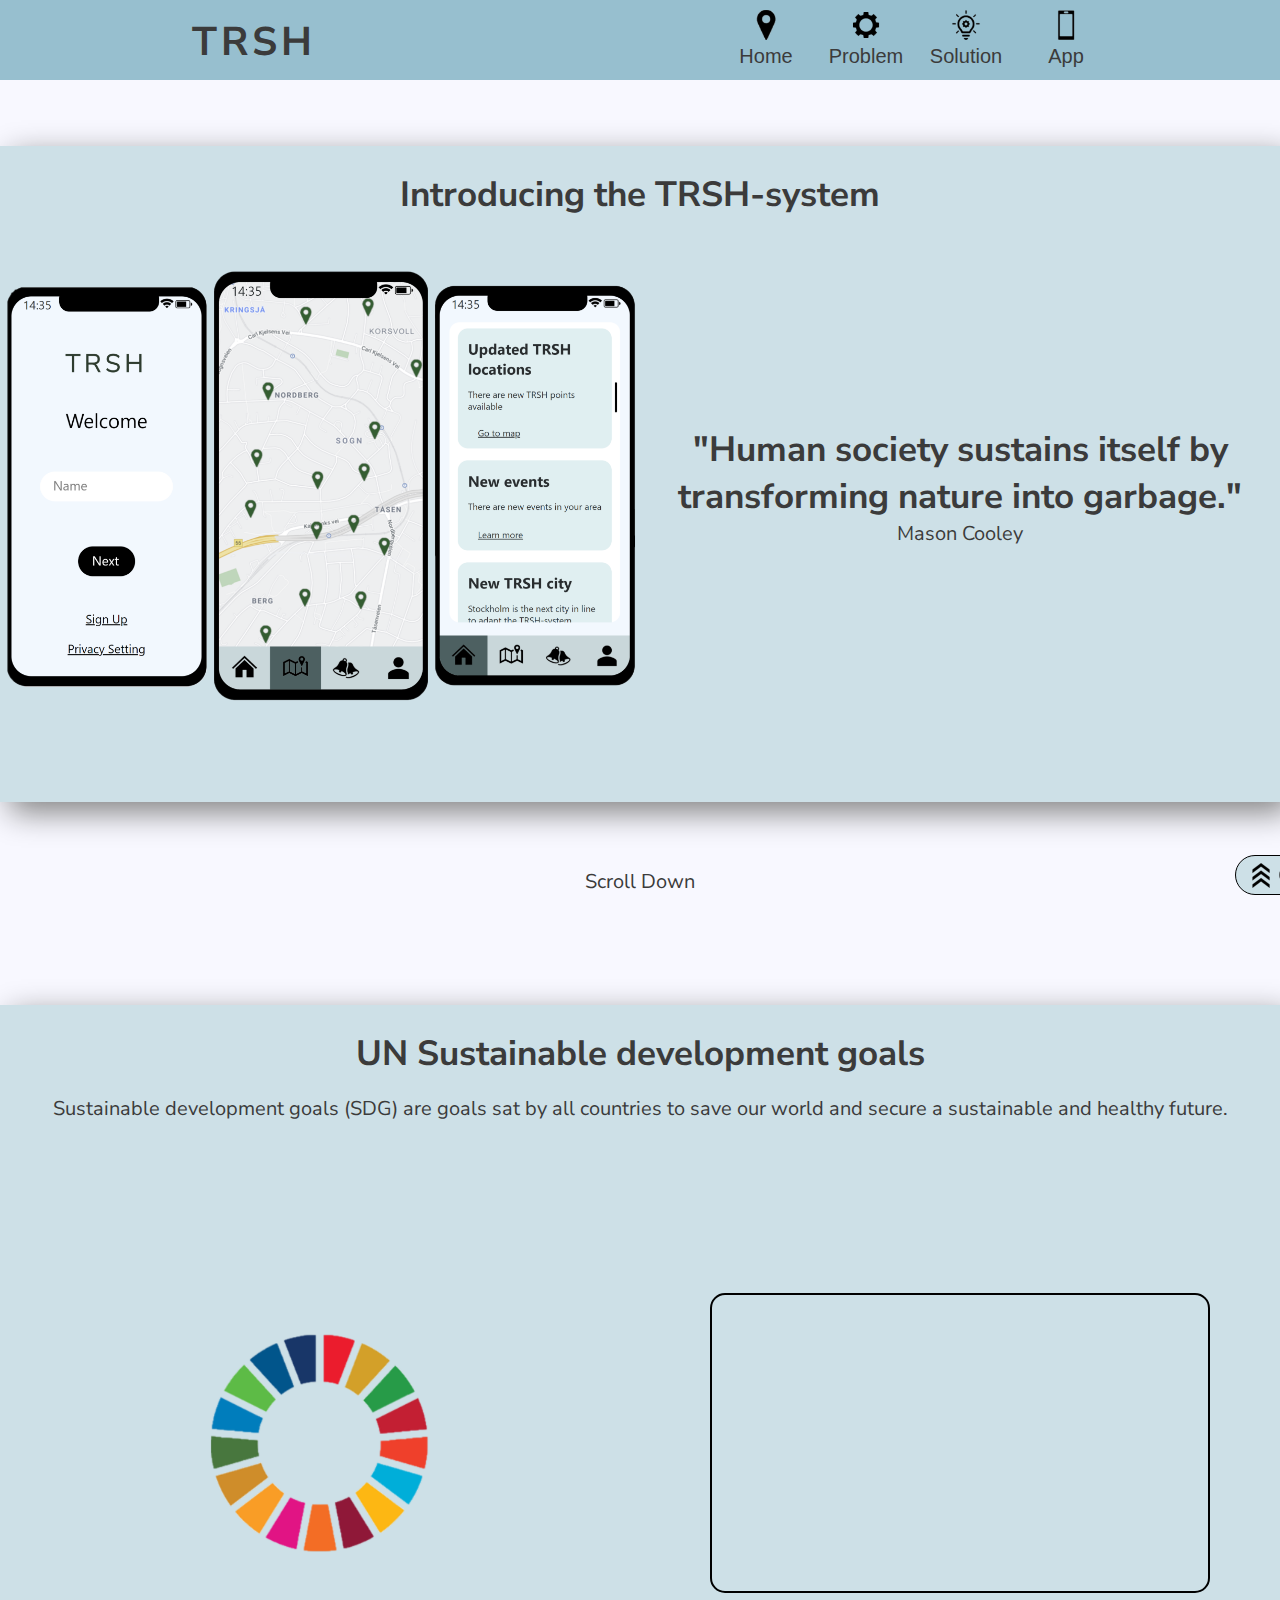
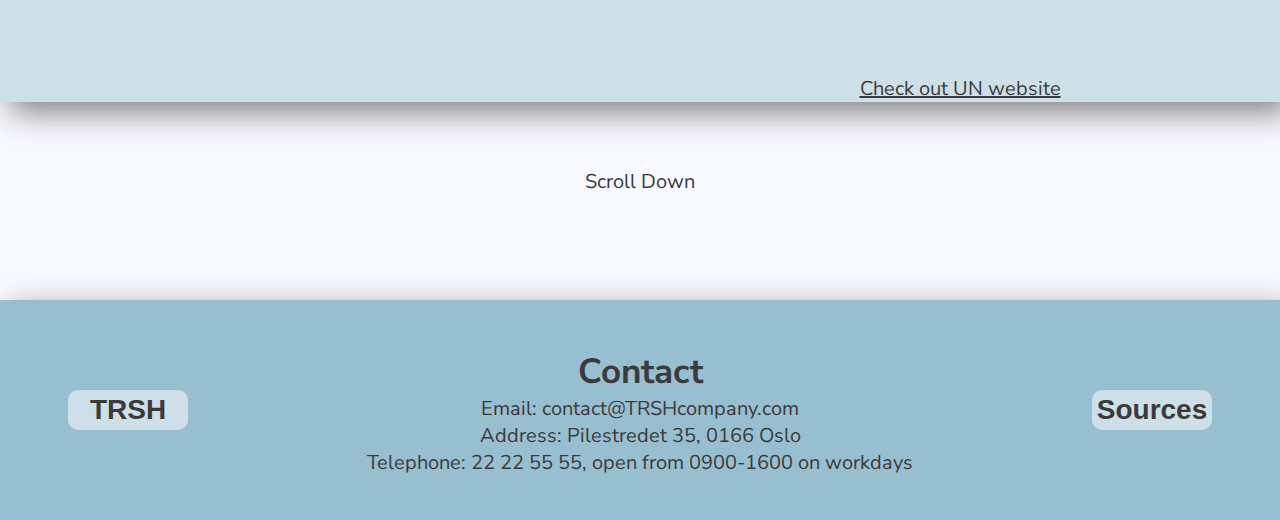
<file: index.html>
<!DOCTYPE html>
<html lang="en">
<head>
<title>TRSH Main</title>
<meta name="viewport" content="width=device-width, initial-scale=1">
<link rel="stylesheet" href="style1Master.css">
<link rel="stylesheet" href="style2Nav.css">
<link rel="stylesheet" href="styleIndex.css">
<link rel="preconnect" href="https://fonts.gstatic.com">
<link href="https://fonts.googleapis.com/css2?family=Nunito+Sans:wght@200;300&display=swap" rel="stylesheet">
</head>
<body>

    <a id="anchor-1"></a>

    <!--Wrapper one-->
    <section class="wrapper-one">

        <div class="wrapper-one-parent-one">

            <h2>Introducing the TRSH-system</h2>

            <div class="wrapper-one-parent-grid-box">

                <div class="wrapper-one-parent-one-child-one">
                    <a class="mobile-app-login" href="lApp.html"></a>
                    <a class="mobile-app-map" href="lApp.html"></a>
                    <a class="mobile-app-menu" href="lApp.html"></a>
                </div>

                <div class="wrapper-one-parent-one-child-two">
                    <div class="text-box-align-center">
                        <h2>"Human society sustains itself by transforming nature into garbage."</h2>
                        <p>Mason Cooley</p>
                    </div>
                </div>

            </div>

        </div>

        <div class="parent-two-scroll-down">
            <a class="scroll-down" href="#anchor-2">Scroll Down</a>
        </div>

    </section>

    <a id="anchor-2"></a>

    <!--Wrapper two-->
    <section class="wrapper-two">

        <div class="wrapper-two-parent-one">

            <h2>UN Sustainable development goals</h2>

            <p>Sustainable development goals (SDG) are goals sat by all countries to save our world and secure a sustainable and healthy future.</p>

            <div class="wrapper-two-parent-grid-box">

                <a class="un-logo-anchor" href="https://www.un.org/sustainabledevelopment/"><div class="child-one-img"><p>UN-logo</p></div></a>
                
                <div class="wrapper-two-parent-one-child-two">
                    <iframe name="UN-video" cl src="https://www.youtube.com/embed/xVWHuJOmaEk" alt="UN-video"></iframe>
                    <br>
                    <a href="https://www.un.org/sustainabledevelopment/sustainable-development-goals/">Check out UN website</a>
                </div>
            </div>

        </div>

        <div class="parent-two-scroll-down">
            <a class="scroll-down" href="#anchor-3">Scroll Down</a>
        </div>

    </section>

    <a id="anchor-3"></a>

    <!--Wrapper bottom-->
    <section class="wrapper-bottom">

        <div class="bottom-child-two">
            
            <div class="contact-information">
                <h2>Contact</h2>
                <p>Email: contact@TRSHcompany.com</p>
                <p>Address: Pilestredet 35, 0166 Oslo</p>
                <p>Telephone: 22 22 55 55, open from 0900-1600 on workdays</p>
            </div>

        </div>

        <div class="bottom-child-one">
            <a href="index.html"><button class="bottom-button-trsh"><h3>TRSH</h3></button></a>
        </div>

        <div class="bottom-child-three">
            <a href="mSources.html"><button class="bottom-button-sources"><h3>Sources</h3></button></a>
        </div>

    </section>

    <!--Navigation bar-->
    <nav id="nav">
        <div class="title"><a href="index.html"><h1>TRSH</h1></a></div>

        <button class="burger">
            <div></div>
            <div></div>
            <div></div>
        </button>
        
        <ul class="navlinks">
            <li><a class="close-menu"><button><p>Close Menu</button></a></li>
            <li><a class="home-a" href="index.html"><button><img src="img/pin-icon.png" alt="Pin icon"><p>Home</p></button></a></li>
            <li><a class="about-a" href="jProblem.html"><button><img src="img/gear-icon.png" alt="Worker icon"><p>Problem</p></button></a></li>
            <li><a class="solution-a" href="kSolution.html"><button><img src="img/lightbulb-icon.png" alt="Bin icon"><p>Solution</p></button></a></li>
            <li><a class="app-a" href="lApp.html"><button><img src="img/phone-icon.png" alt="App icon"><p>App</p></button></a></li>
        </ul>
    </nav>

    <a class="scroll-to-top" href="#anchor-1"><p>Go to top</p></a>
</body>
</html>
</file>
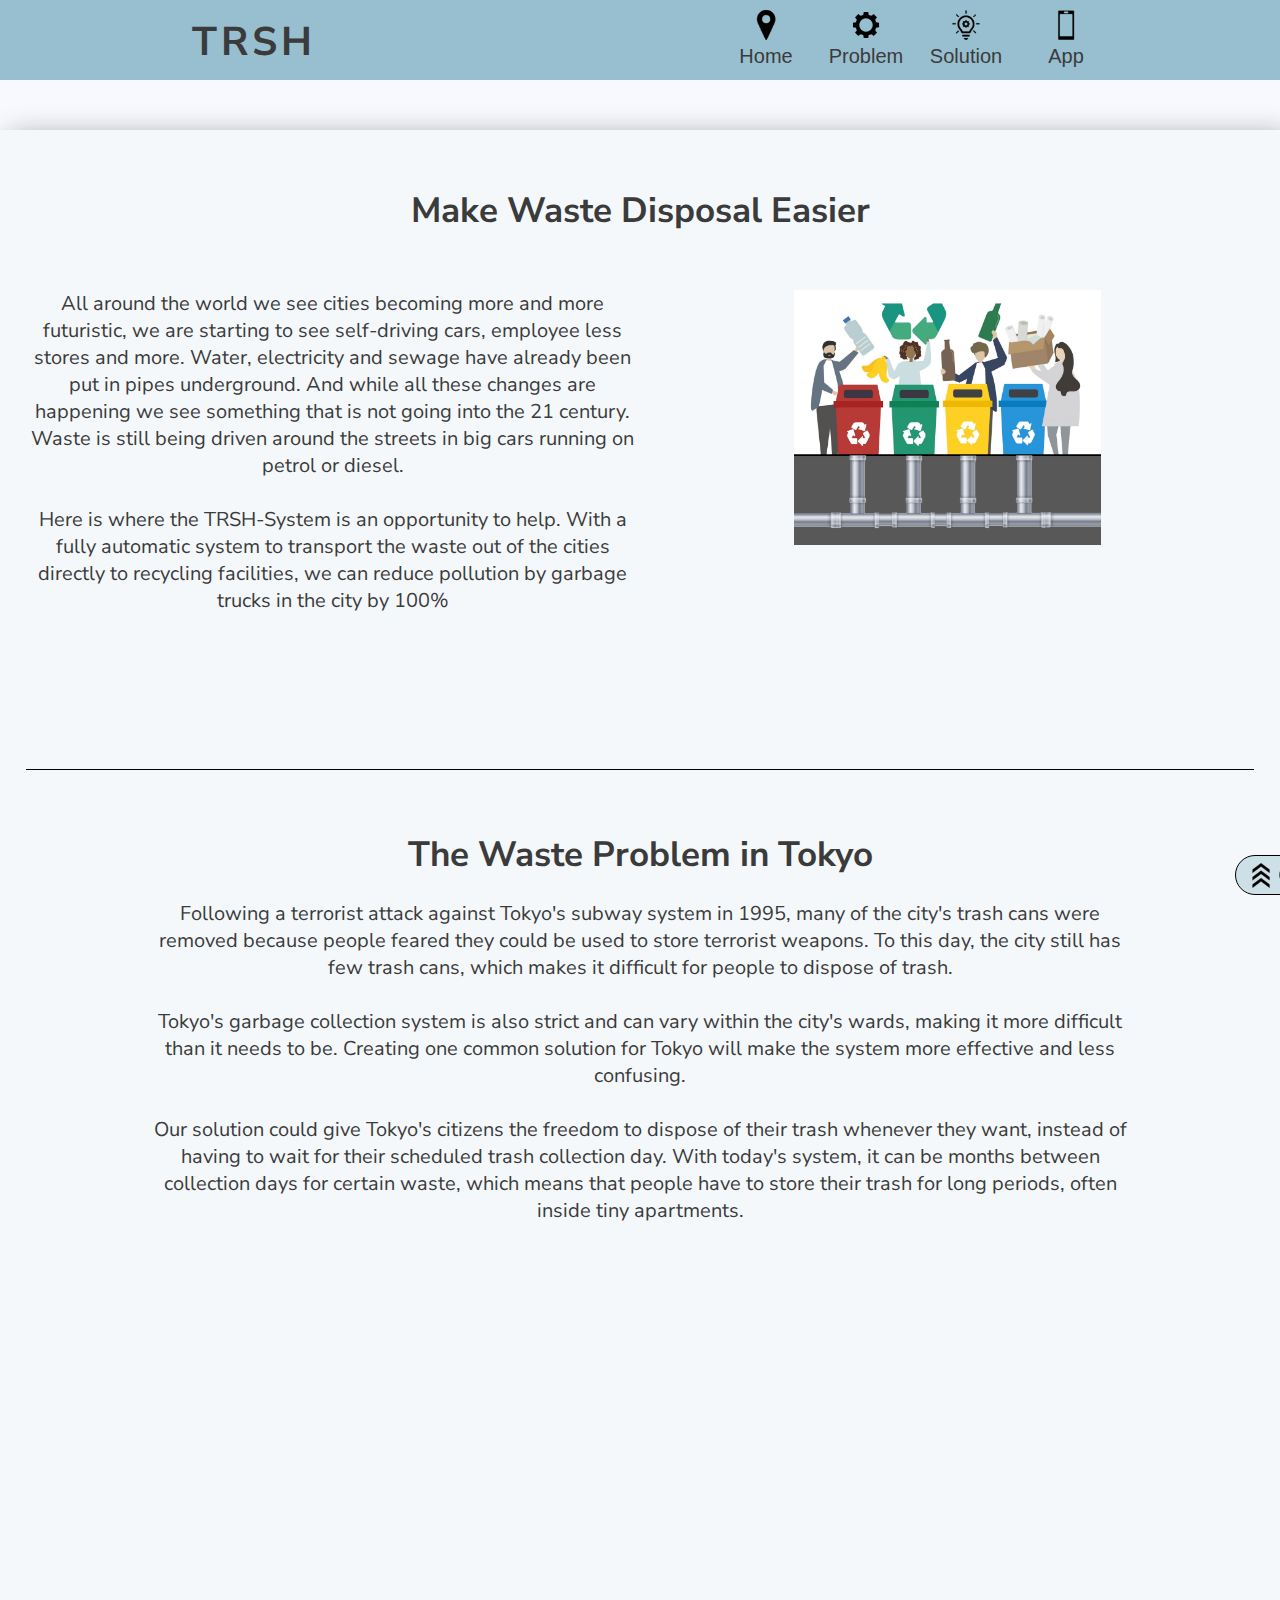
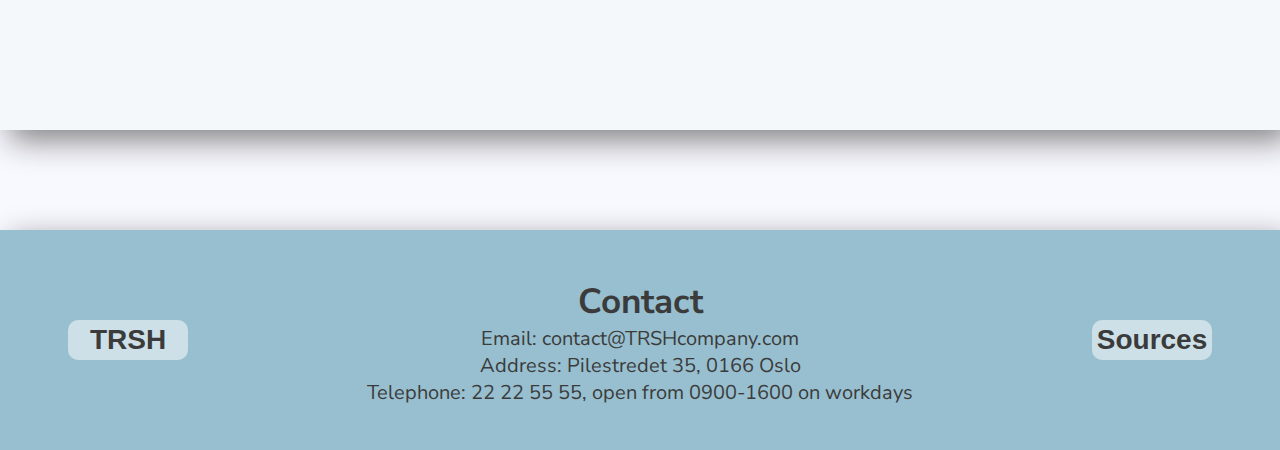
<file: jProblem.html>
<!DOCTYPE html>
<html lang="en">
<head>
<title>Problem</title>
<meta name="viewport" content="width=device-width, initial-scale=1">
<link rel="stylesheet" href="style1Master.css">
<link rel="stylesheet" href="style2Nav.css">
<link rel="stylesheet" href="stylejProblem.css">
<link rel="preconnect" href="https://fonts.gstatic.com">
<link href="https://fonts.googleapis.com/css2?family=Nunito+Sans:wght@200;300&display=swap" rel="stylesheet">
</head>
<body>

    <a id="anchor-1"></a>

    <!--Wrapper one-->
    <section class="wrapper-one">

        <div class="wrapper-one-parent-one">
            
            <div class="wrapper-one-parent-one-title">
                <h2>Make Waste Disposal Easier</h2>
            </div>
            

            <div class="wrapper-one-parent-grid-box">

                <div class="wrapper-one-parent-one-child-one">
                    <p>All around the world we see cities becoming more and more futuristic, we are starting to see self-driving cars, employee less stores and more. Water, electricity and sewage have already been put in pipes underground. And while all these changes are happening we see something that is not going into the 21 century. Waste is still being driven around the streets in big cars running on petrol or diesel. <br><br> Here is where the TRSH-System is an opportunity to help. With a fully automatic system to transport the waste out of the cities directly to recycling facilities, we can reduce pollution by garbage trucks in the city by 100%</p>
                </div>

                <div class="wrapper-one-parent-one-child-two"></div>

            </div>

            <div class="wrapper-one-parent-one-child-three">
                    <h2>The Waste Problem in Tokyo</h2>
                    <br>
                    <p>Following a terrorist attack against Tokyo's subway system in 1995, many of the city's trash cans were removed because people feared they could be used to store terrorist weapons. To this day, the city still has few trash cans, which makes it difficult for people to dispose of trash. <br><br> Tokyo's garbage collection system is also strict and can vary within the city's wards, making it more difficult than it needs to be. Creating one common solution for Tokyo will make the system more effective and less confusing. <br><br> Our solution could give Tokyo's citizens the freedom to dispose of their trash whenever they want, instead of having to wait for their scheduled trash collection day. With today's system, it can be months between collection days for certain waste, which means that people have to store their trash for long periods, often inside tiny apartments.</p>
            </div>

        </div>

    </section>

    <!--Wrapper bottom-->
    <section class="wrapper-bottom">

        <div class="bottom-child-two">
            
            <div class="contact-information">
                <h2>Contact</h2>
                <p>Email: contact@TRSHcompany.com</p>
                <p>Address: Pilestredet 35, 0166 Oslo</p>
                <p>Telephone: 22 22 55 55, open from 0900-1600 on workdays</p>
            </div>

        </div>

        <div class="bottom-child-one">
            <a href="index.html"><button class="bottom-button-trsh"><h3>TRSH</h3></button></a>
        </div>

        <div class="bottom-child-three">
            <a href="mSources.html"><button class="bottom-button-sources"><h3>Sources</h3></button></a>
        </div>

    </section>

    <!--Navigation bar-->
    <nav id="nav">
        <div class="title"><a href="index.html"><h1>TRSH</h1></a></div>

        <button class="burger">
            <div class="line1"></div>
            <div class="line2"></div>
            <div class="line3"></div>
        </button>
        
        <ul class="navlinks">
            <li><a class="close-menu"><button><p>Close Menu</button></a></li>
            <li><a class="home-a" href="index.html"><button><img src="img/pin-icon.png" alt="Pin icon"><p>Home</p></button></a></li>
            <li><a class="about-a" href="jProblem.html"><button><img src="img/gear-icon.png" alt="Worker icon"><p>Problem</p></button></a></li>
            <li><a class="solution-a" href="kSolution.html"><button><img src="img/lightbulb-icon.png" alt="Bin icon"><p>Solution</p></button></a></li>
            <li><a class="app-a" href="lApp.html"><button><img src="img/phone-icon.png" alt="App icon"><p>App</p></button></a></li>
        </ul>
    </nav>

    <a class="scroll-to-top" href="#anchor-1"><p>Go to top</p></a>
</body>
</html>
</file>
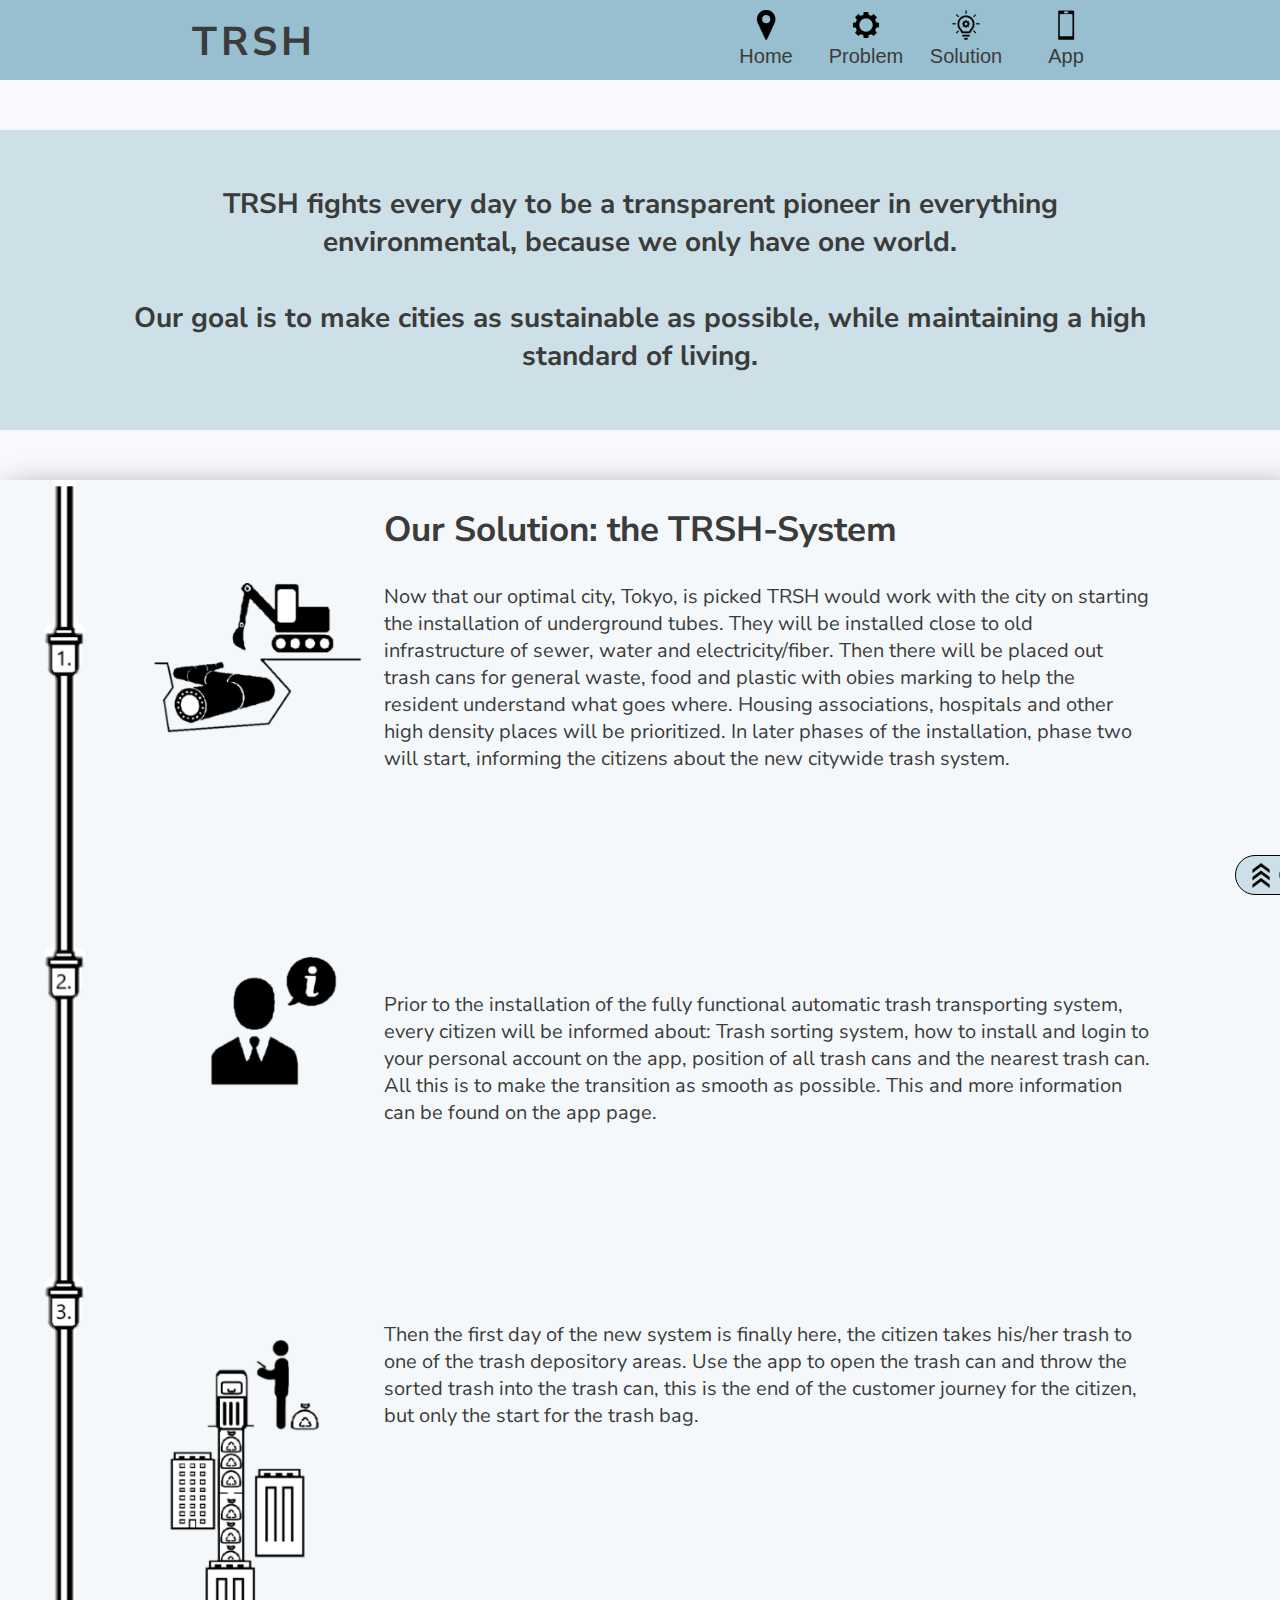
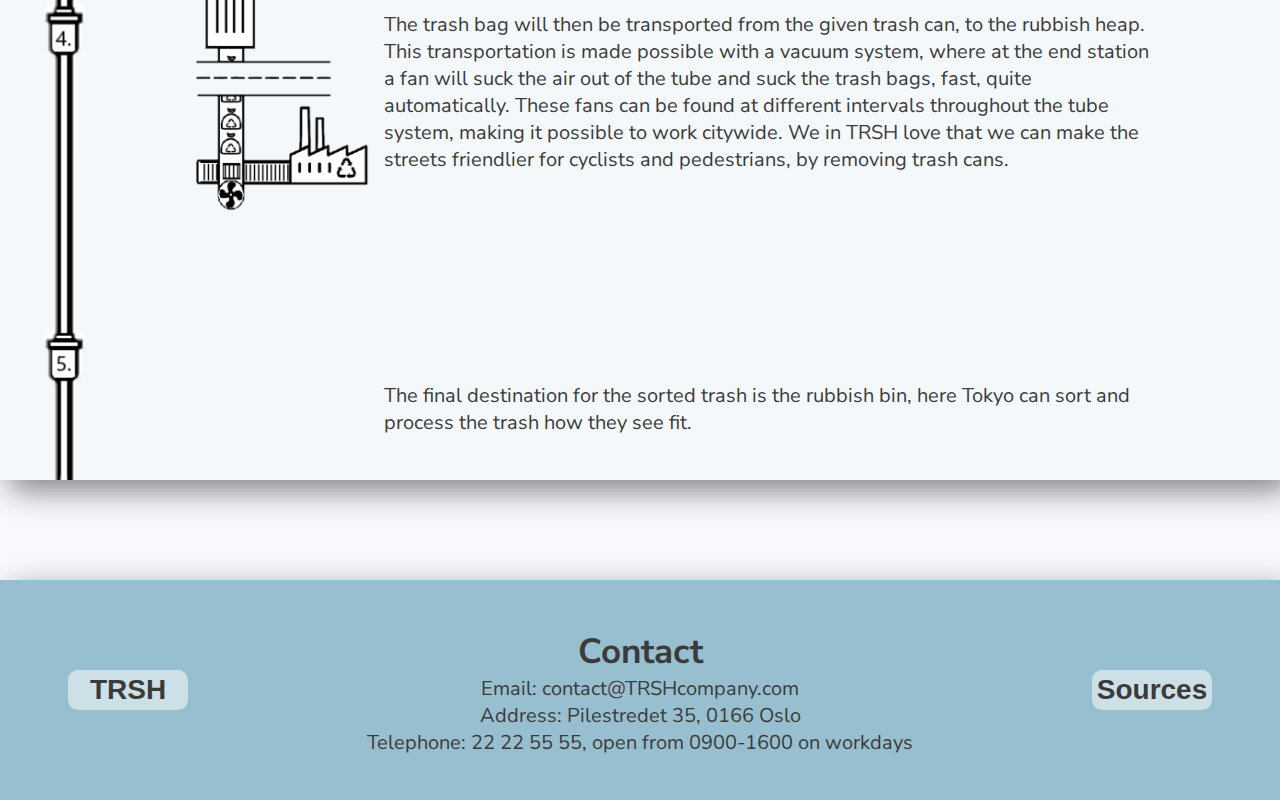
<file: kSolution.html>
<!DOCTYPE html>
<html lang="en">
<head>
<title>Solution</title>
<meta name="viewport" content="width=device-width, initial-scale=1">
<link rel="stylesheet" href="style1Master.css">
<link rel="stylesheet" href="style2Nav.css">
<link rel="stylesheet" href="stylekSolution.css">
<link rel="preconnect" href="https://fonts.gstatic.com">
<link href="https://fonts.googleapis.com/css2?family=Nunito+Sans:wght@200;300&display=swap" rel="stylesheet">
</head>
<body>

    <a id="anchor-1"></a>

    <!--Wrapper one-->
    <section class="wrapper-one">

        <div class="top">
            <h3>TRSH fights every day to be a transparent pioneer in everything environmental, because we only have one world. <br><br> Our goal is to make cities as sustainable as possible, while maintaining a high standard of living.</h3>
        </div>
        
        <div class="wrapper-one-parent-one">

            <h2>Our Solution: the TRSH-System</h2>

            <div class="flow-chart-pipe"></div>

            <div class="wrapper-one-parent-grid-box">

                <div class="qj-part-one">

                    <div class="qj-part-one-child-one"></div>

                    <div class="qj-part-one-child-two">
                        <p>Now that our optimal city, Tokyo, is picked TRSH would work with the city on starting the installation of underground tubes. They will be installed close to old infrastructure of sewer, water and electricity/fiber. Then there will be placed out trash cans for general waste, food and plastic with obies marking to help the resident understand what goes where. Housing associations, hospitals and other high density places will be prioritized. In later phases of the installation, phase two will start, informing the citizens about the new citywide trash system.</p>
                    </div>

                </div>

                <div class="qj-part-two">

                    <div class="qj-part-two-child-one"></div>
    
                    <div class="qj-part-two-child-two">
                        <p>Prior to the installation of the fully functional automatic trash transporting system, every citizen will be informed about:
                            Trash sorting system, how to install and login to your personal account on the app, position of all trash cans and the nearest trash can. 
                            All this is to make the transition as smooth as possible. This and more information can be found on the app page.</p>
                    </div>
                </div>

                <div class="qj-part-three">

                    <div class="qj-part-three-child-one"></div>
    
                    <div class="qj-part-three-child-two">
                        <p>Then the first day of the new system is finally here, the citizen takes his/her trash to one of the trash depository areas. Use the app to open the trash can and throw the sorted trash into the trash can, this is the end of the customer journey for the citizen, but only the start for the trash bag.</p>
                    </div>
                </div>

                <div class="qj-part-four">

                    <div class="qj-part-four-child-one"></div>
    
                    <div class="qj-part-four-child-two">
                        <p>The trash bag will then be transported from the given trash can, to the rubbish heap. This transportation is made possible with a vacuum system, where at the end station a fan will suck the air out of the tube and suck the trash bags, fast, quite automatically. These fans can be found at different intervals throughout the tube system, making it possible to work citywide. We in TRSH love that we can make the streets friendlier for cyclists and pedestrians, by removing trash cans.</p>
                    </div>
                </div>

                <div class="qj-part-five">

                    <div class="qj-part-five-child-one"></div>
    
                    <div class="qj-part-five-child-two">
                        <p>The final destination for the sorted trash is the rubbish bin, here Tokyo can sort and process the trash how they see fit.</p>
                    </div>
                </div>

            </div>

        </div>

    </section>

    <!--Wrapper bottom-->
    <section class="wrapper-bottom">

        <div class="bottom-child-two">
            
            <div class="contact-information">
                <h2>Contact</h2>
                <p>Email: contact@TRSHcompany.com</p>
                <p>Address: Pilestredet 35, 0166 Oslo</p>
                <p>Telephone: 22 22 55 55, open from 0900-1600 on workdays</p>
            </div>

        </div>

        <div class="bottom-child-one">
            <a href="index.html"><button class="bottom-button-trsh"><h3>TRSH</h3></button></a>
        </div>

        <div class="bottom-child-three">
            <a href="mSources.html"><button class="bottom-button-sources"><h3>Sources</h3></button></a>
        </div>

    </section>

    <!--Navigation bar-->
    <nav id="nav">
        <div class="title"><a href="index.html"><h1>TRSH</h1></a></div>

        <button class="burger">
            <div class="line1"></div>
            <div class="line2"></div>
            <div class="line3"></div>
        </button>
        
        <ul class="navlinks">
            <li><a class="close-menu"><button><p>Close Menu</button></a></li>
            <li><a class="home-a" href="index.html"><button><img src="img/pin-icon.png" alt="Pin icon"><p>Home</p></button></a></li>
            <li><a class="about-a" href="jProblem.html"><button><img src="img/gear-icon.png" alt="Worker icon"><p>Problem</p></button></a></li>
            <li><a class="solution-a" href="kSolution.html"><button><img src="img/lightbulb-icon.png" alt="Bin icon"><p>Solution</p></button></a></li>
            <li><a class="app-a" href="lApp.html"><button><img src="img/phone-icon.png" alt="App icon"><p>App</p></button></a></li>
        </ul>
    </nav>

    <a class="scroll-to-top" href="#anchor-1"><p>Go to top</p></a>
</body>
</html>
</file>
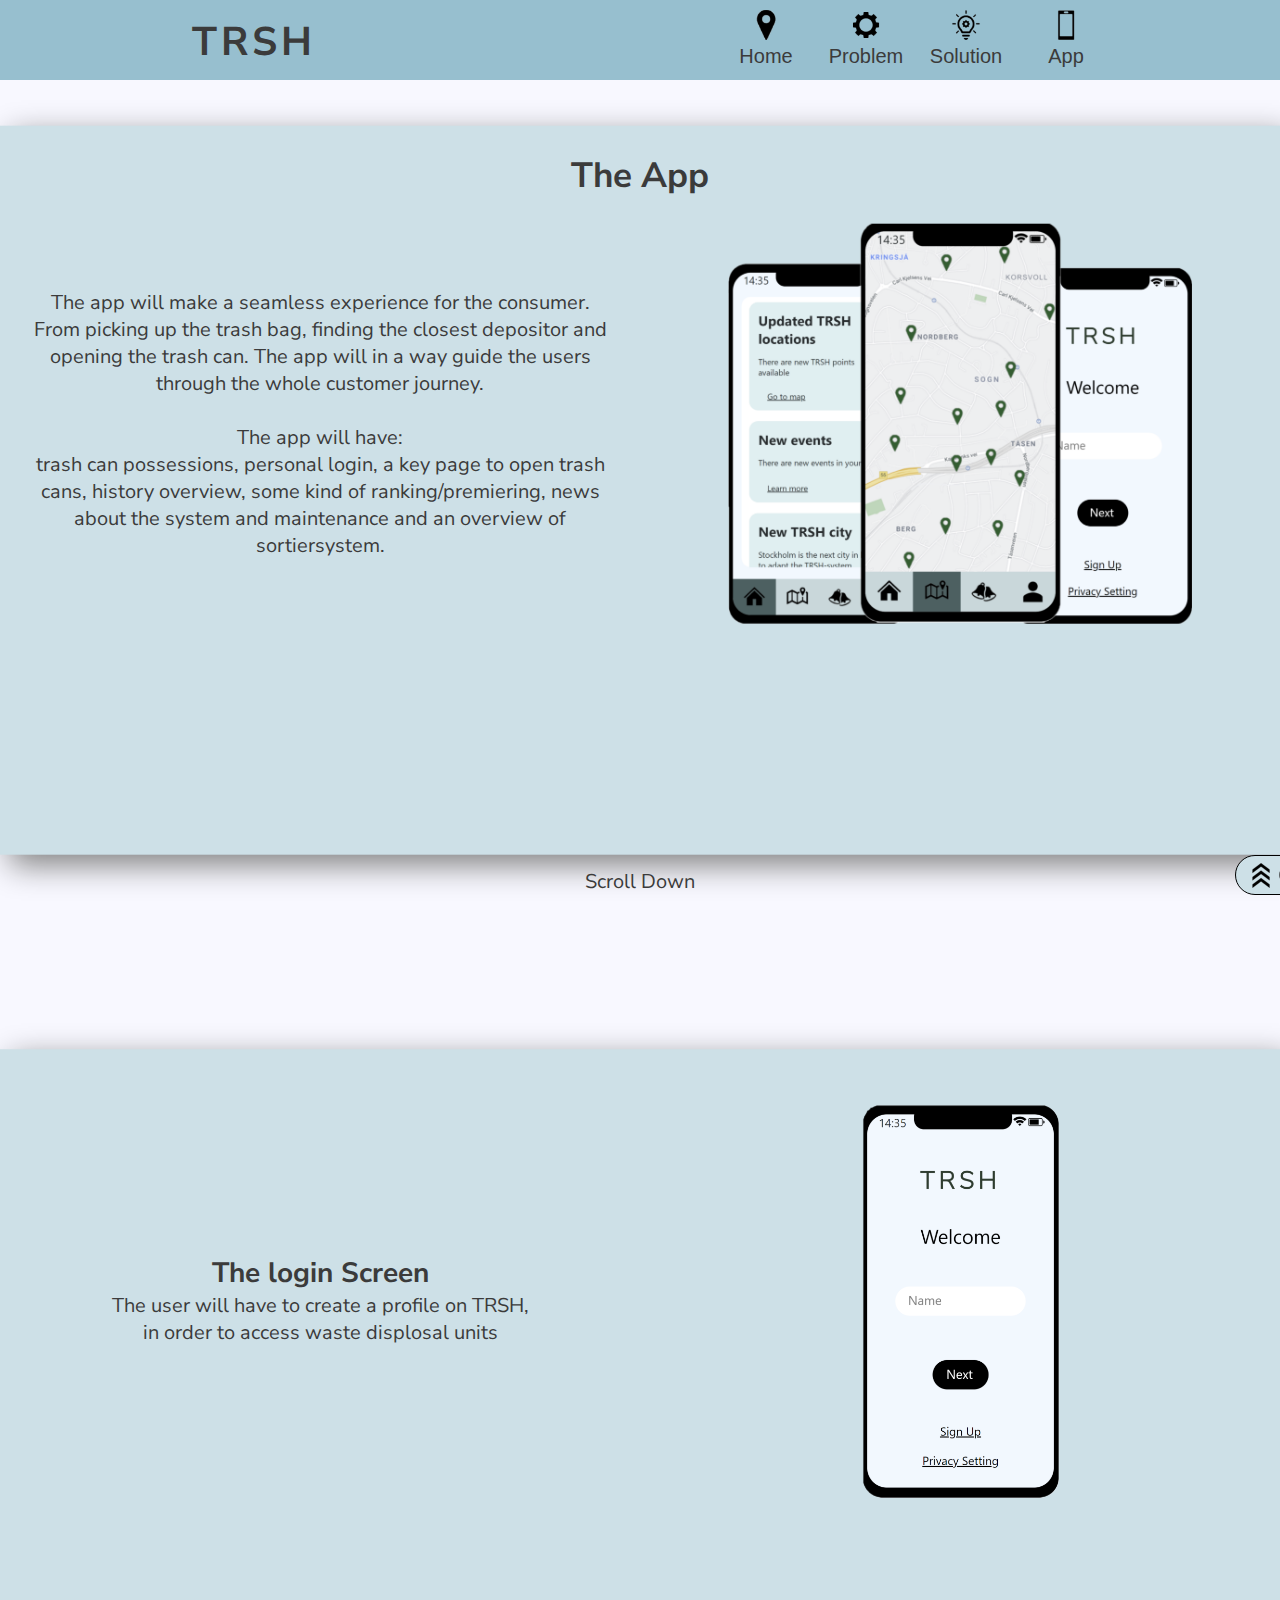
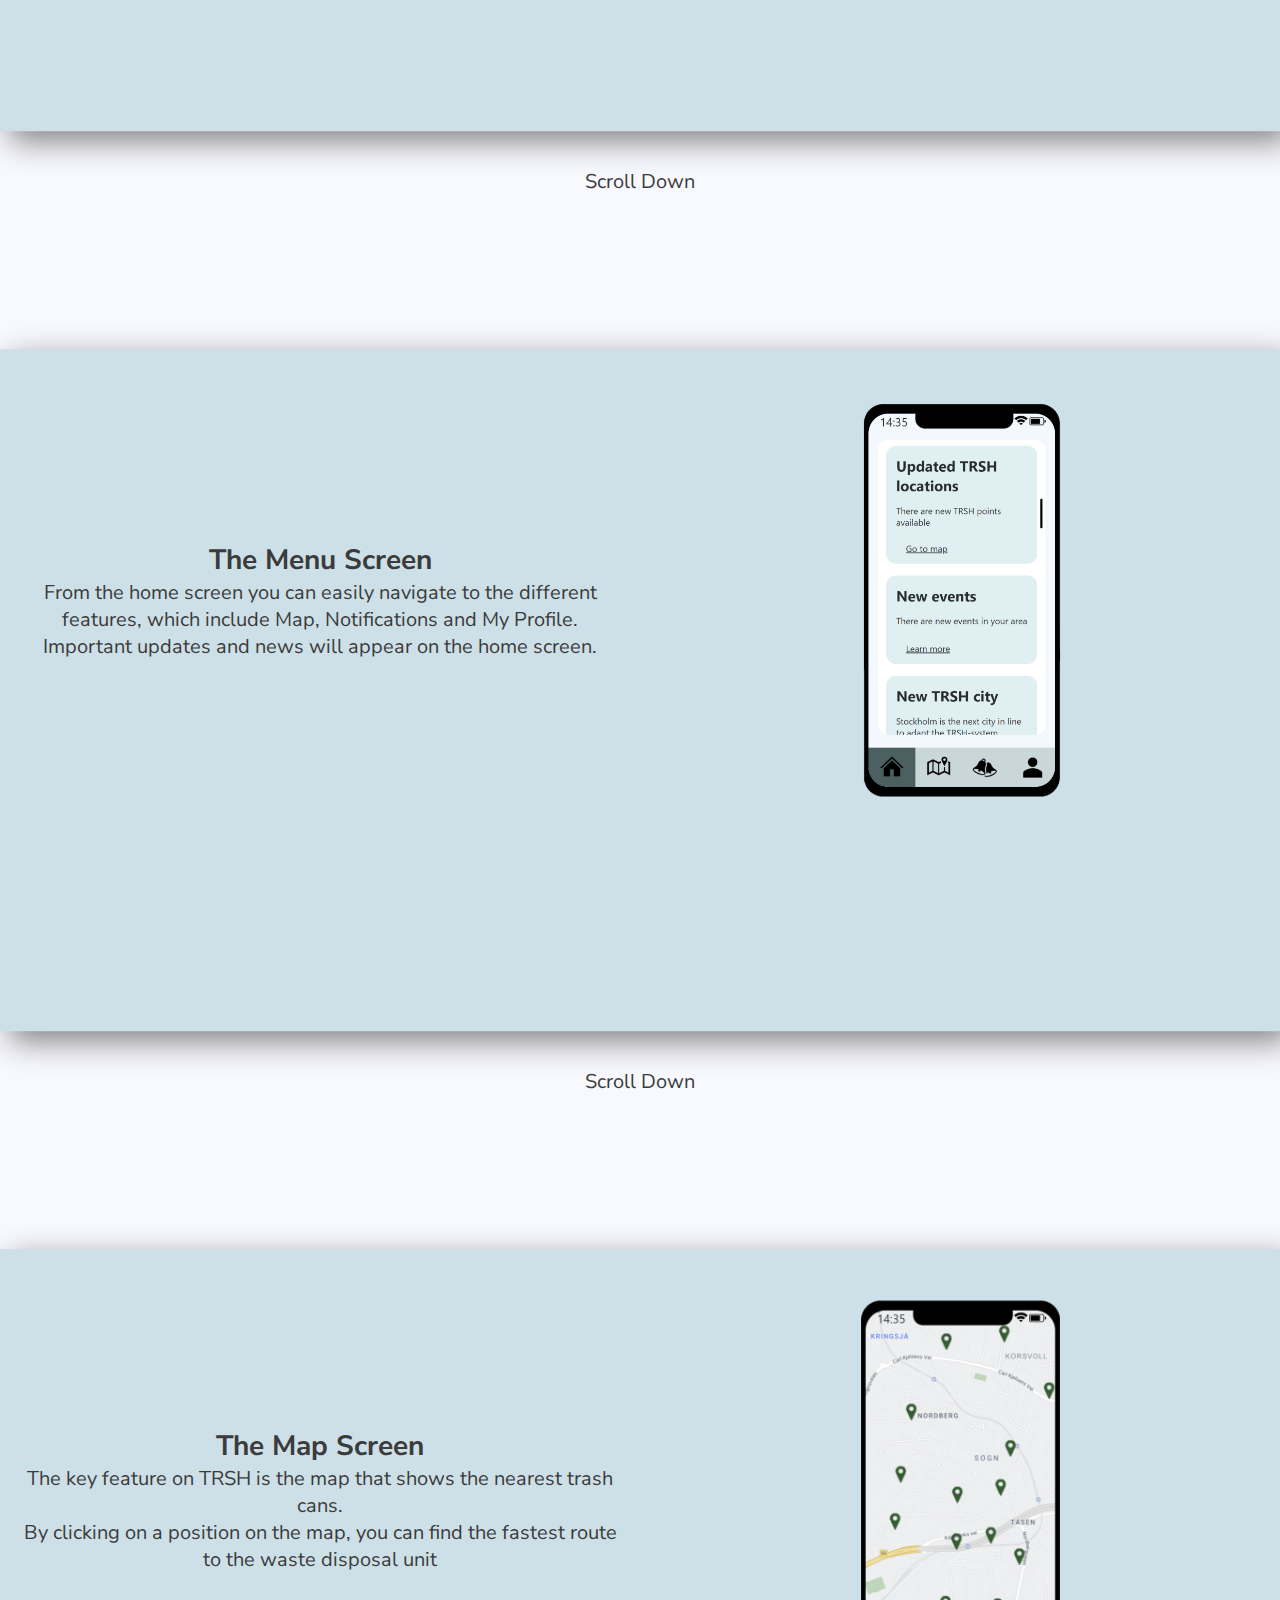
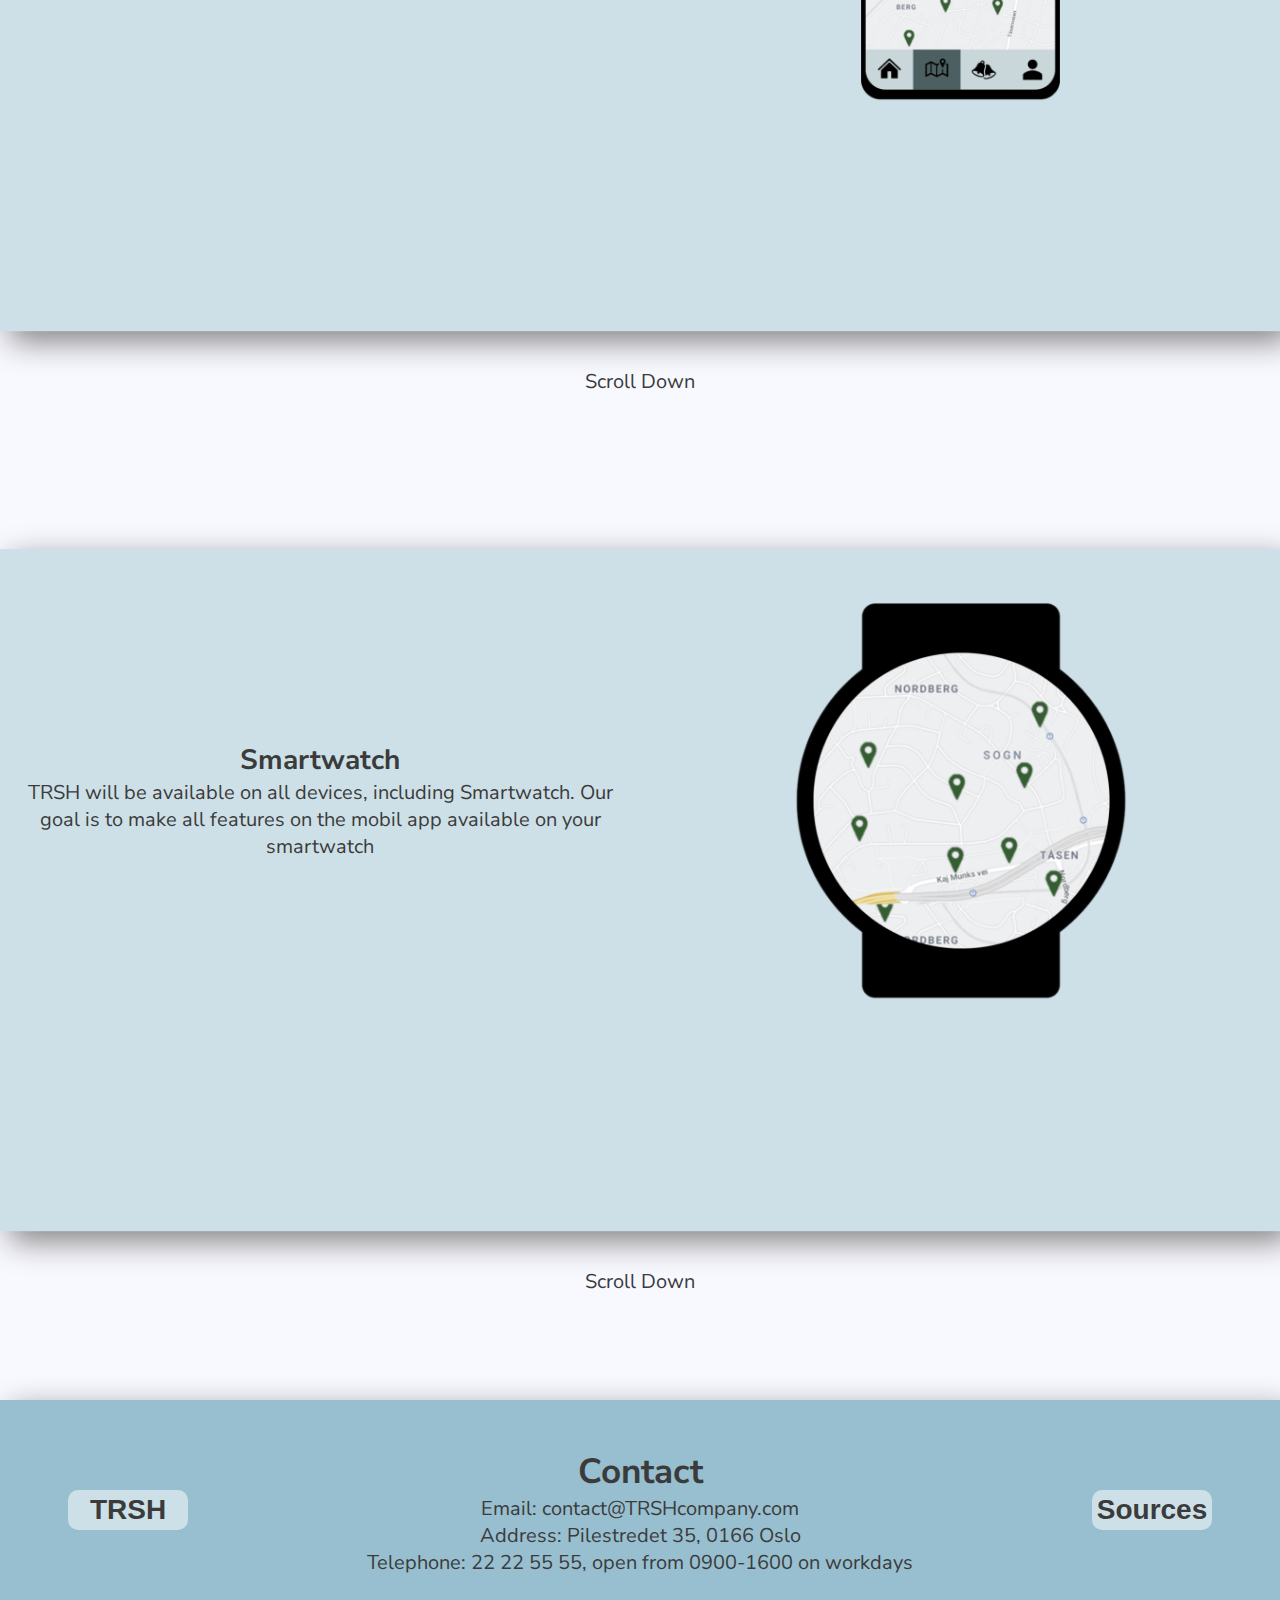
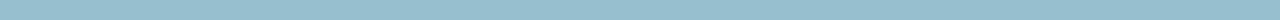
<file: lApp.html>
<!DOCTYPE html>
<html lang="en">
<head>
<title>The App</title>
<meta name="viewport" content="width=device-width, initial-scale=1">
<link rel="stylesheet" href="style1Master.css">
<link rel="stylesheet" href="style2Nav.css">
<link rel="stylesheet" href="stylelApp.css">
<link rel="preconnect" href="https://fonts.gstatic.com">
<link href="https://fonts.googleapis.com/css2?family=Nunito+Sans:wght@200;300&display=swap" rel="stylesheet">
</head>
<body>

    <a id="anchor-1"></a>

    <section class="wrapper-five">

        <div class="wrapper-five-parent-one">

            <h2>The App</h2>

            <div class="wrapper-five-parent-grid-box">
                <div class="wrapper-five-parent-one-child-one">
                    <div class="text-box-align-center">
                        <p>The app will make a seamless experience for the consumer. <br> From picking up the trash bag, finding the closest depositor and opening the trash can. The app will in a way guide the users through the whole customer journey. <br><br> The app will have: <br> trash can possessions, personal login, a key page to open trash cans, history overview, some kind of ranking/premiering, news about the system and maintenance and an overview of sortiersystem.</p>
                    </div>
                </div>

                <div class="wrapper-five-parent-one-child-two"></div>

            </div>

        </div>

        <div class="parent-two-scroll-down">
            <a class="scroll-down" href="#anchor-6">Scroll Down</a>
        </div>

    </section>
    
    <a id="anchor-6"></a>

    <section class="wrapper-one">

        <div class="wrapper-one-parent-one">

            <div class="wrapper-one-parent-grid-box">

                <div class="wrapper-one-parent-one-child-one">
                    <div class="text-box-align-center">
                        <h3>The login Screen</h3>
                        <p>The user will have to create a profile on TRSH, <br> in order to access waste displosal units</p>
                    </div>
                </div>

                <div class="wrapper-one-parent-one-child-two">
                    
                </div>

            </div>

        </div>

        <div class="parent-two-scroll-down">
            <a class="scroll-down" href="#anchor-2">Scroll Down</a>
        </div>

    </section>

    <a id="anchor-2"></a>

    <section class="wrapper-two">

        <div class="wrapper-two-parent-one">

            <div class="wrapper-two-parent-grid-box">

                <div class="wrapper-two-parent-one-child-one">
                    <div class="text-box-align-center">
                        <h3>The Menu Screen</h3>
                        <p>From the home screen you can easily navigate to the different features, which include Map, Notifications and My Profile. <br> Important updates and news will appear on the home screen.</p>
                    </div>
                </div>

                <div class="wrapper-two-parent-one-child-two">
                    
                </div>

            </div>

        </div>

        <div class="parent-two-scroll-down">
            <a class="scroll-down" href="#anchor-3">Scroll Down</a>
        </div>

    </section>

    <a id="anchor-3"></a>

    <section class="wrapper-three">

        <div class="wrapper-three-parent-one">

            <div class="wrapper-three-parent-grid-box">

                <div class="wrapper-three-parent-one-child-one">
                    <div class="text-box-align-center">
                        <h3>The Map Screen</h3>
                        <p>The key feature on TRSH is the map that shows the nearest trash cans. <br> By clicking on a position on the map, you can find the fastest route to the waste disposal unit</p>
                    </div>
                </div>

                <div class="wrapper-three-parent-one-child-two">
                    
                </div>

            </div>

        </div>

        <div class="parent-two-scroll-down">
            <a class="scroll-down" href="#anchor-4">Scroll Down</a>
        </div>

    </section>

    <a id="anchor-4"></a>

    <section class="wrapper-four">

        <div class="wrapper-four-parent-one">

            <div class="wrapper-four-parent-grid-box">

                <div class="wrapper-four-parent-one-child-one">
                    <div class="text-box-align-center">
                        <h3>Smartwatch</h3>
                        <p>TRSH will be available on all devices, including Smartwatch. Our goal is to make all features on the mobil app available on your smartwatch</p>
                    </div>
                </div>

                <div class="wrapper-four-parent-one-child-two">
                    
                </div>

            </div>

        </div>

        <div class="parent-two-scroll-down">
            <a class="scroll-down" href="#anchor-5">Scroll Down</a>
        </div>

    </section>

    <a id="anchor-5"></a>

    <!--Wrapper bottom-->
    <section class="wrapper-bottom">

        <div class="bottom-child-two">
            
            <div class="contact-information">
                <h2>Contact</h2>
                <p>Email: contact@TRSHcompany.com</p>
                <p>Address: Pilestredet 35, 0166 Oslo</p>
                <p>Telephone: 22 22 55 55, open from 0900-1600 on workdays</p>
            </div>

        </div>

        <div class="bottom-child-one">
            <a href="index.html"><button class="bottom-button-trsh"><h3>TRSH</h3></button></a>
        </div>

        <div class="bottom-child-three">
            <a href="mSources.html"><button class="bottom-button-sources"><h3>Sources</h3></button></a>
        </div>

    </section>

    <!--Navigation bar-->
    <nav id="nav">
        <div class="title"><a href="index.html"><h1>TRSH</h1></a></div>

        <button class="burger">
            <div class="line1"></div>
            <div class="line2"></div>
            <div class="line3"></div>
        </button>
        
        <ul class="navlinks">
            <li><a class="close-menu"><button><p>Close Menu</button></a></li>
            <li><a class="home-a" href="index.html"><button><img src="img/pin-icon.png" alt="Pin icon"><p>Home</p></button></a></li>
            <li><a class="about-a" href="jProblem.html"><button><img src="img/gear-icon.png" alt="Worker icon"><p>Problem</p></button></a></li>
            <li><a class="solution-a" href="kSolution.html"><button><img src="img/lightbulb-icon.png" alt="Bin icon"><p>Solution</p></button></a></li>
            <li><a class="app-a" href="lApp.html"><button><img src="img/phone-icon.png" alt="App icon"><p>App</p></button></a></li>
        </ul>
    </nav>

    <a class="scroll-to-top" href="#anchor-1"><p>Go to top</p></a>
</body>
</html>
</file>
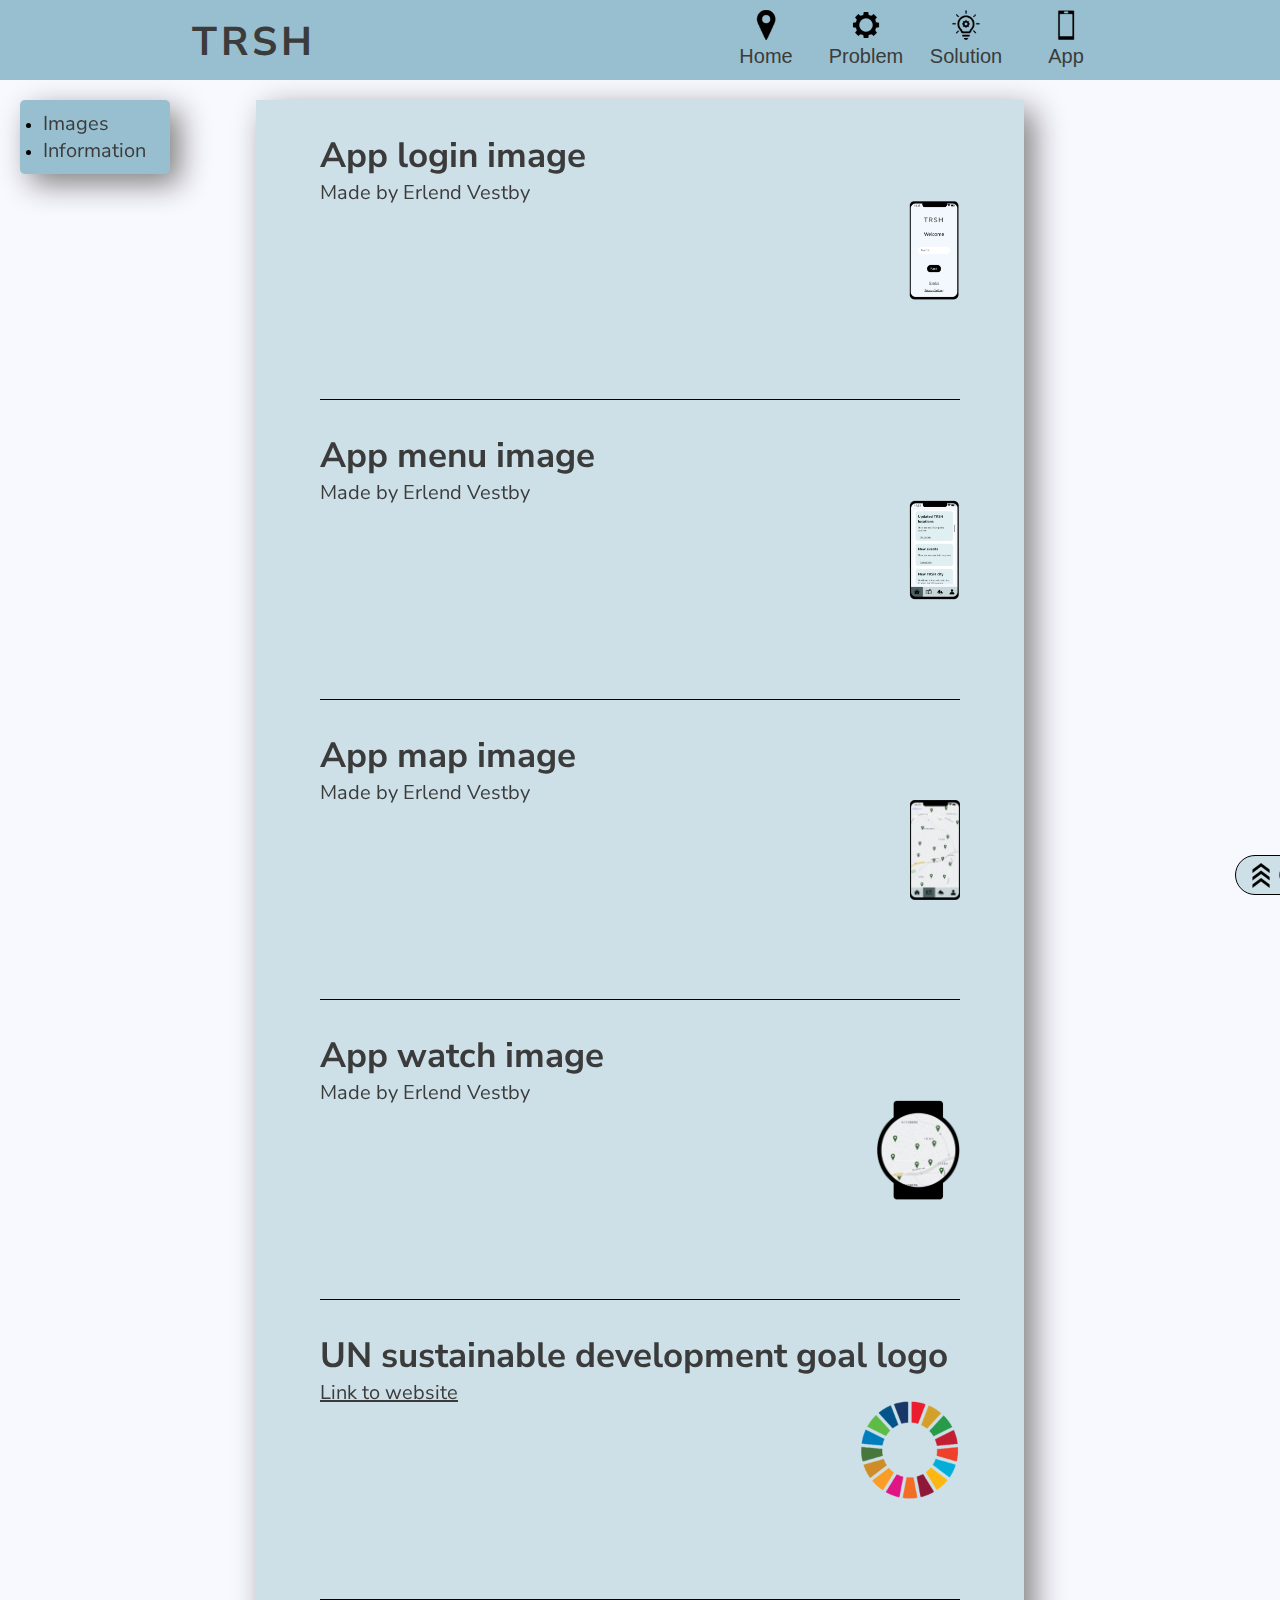
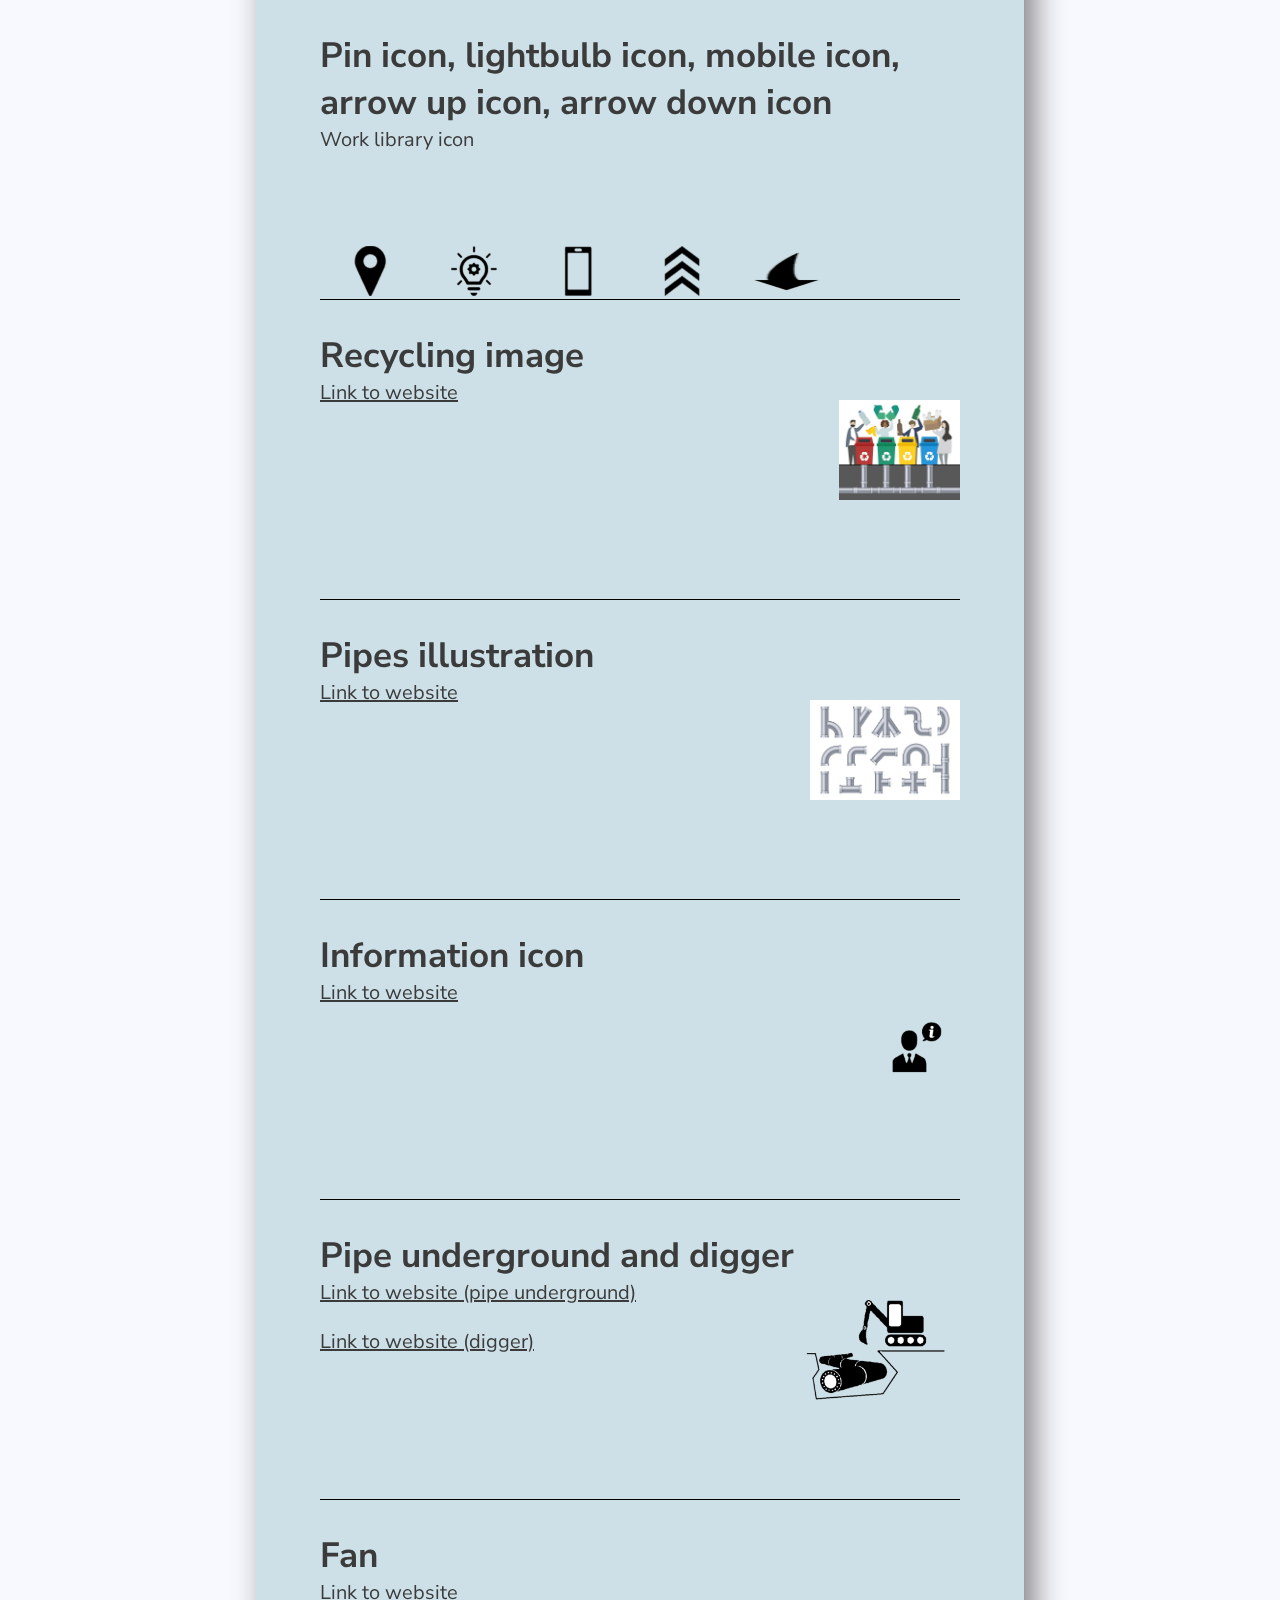
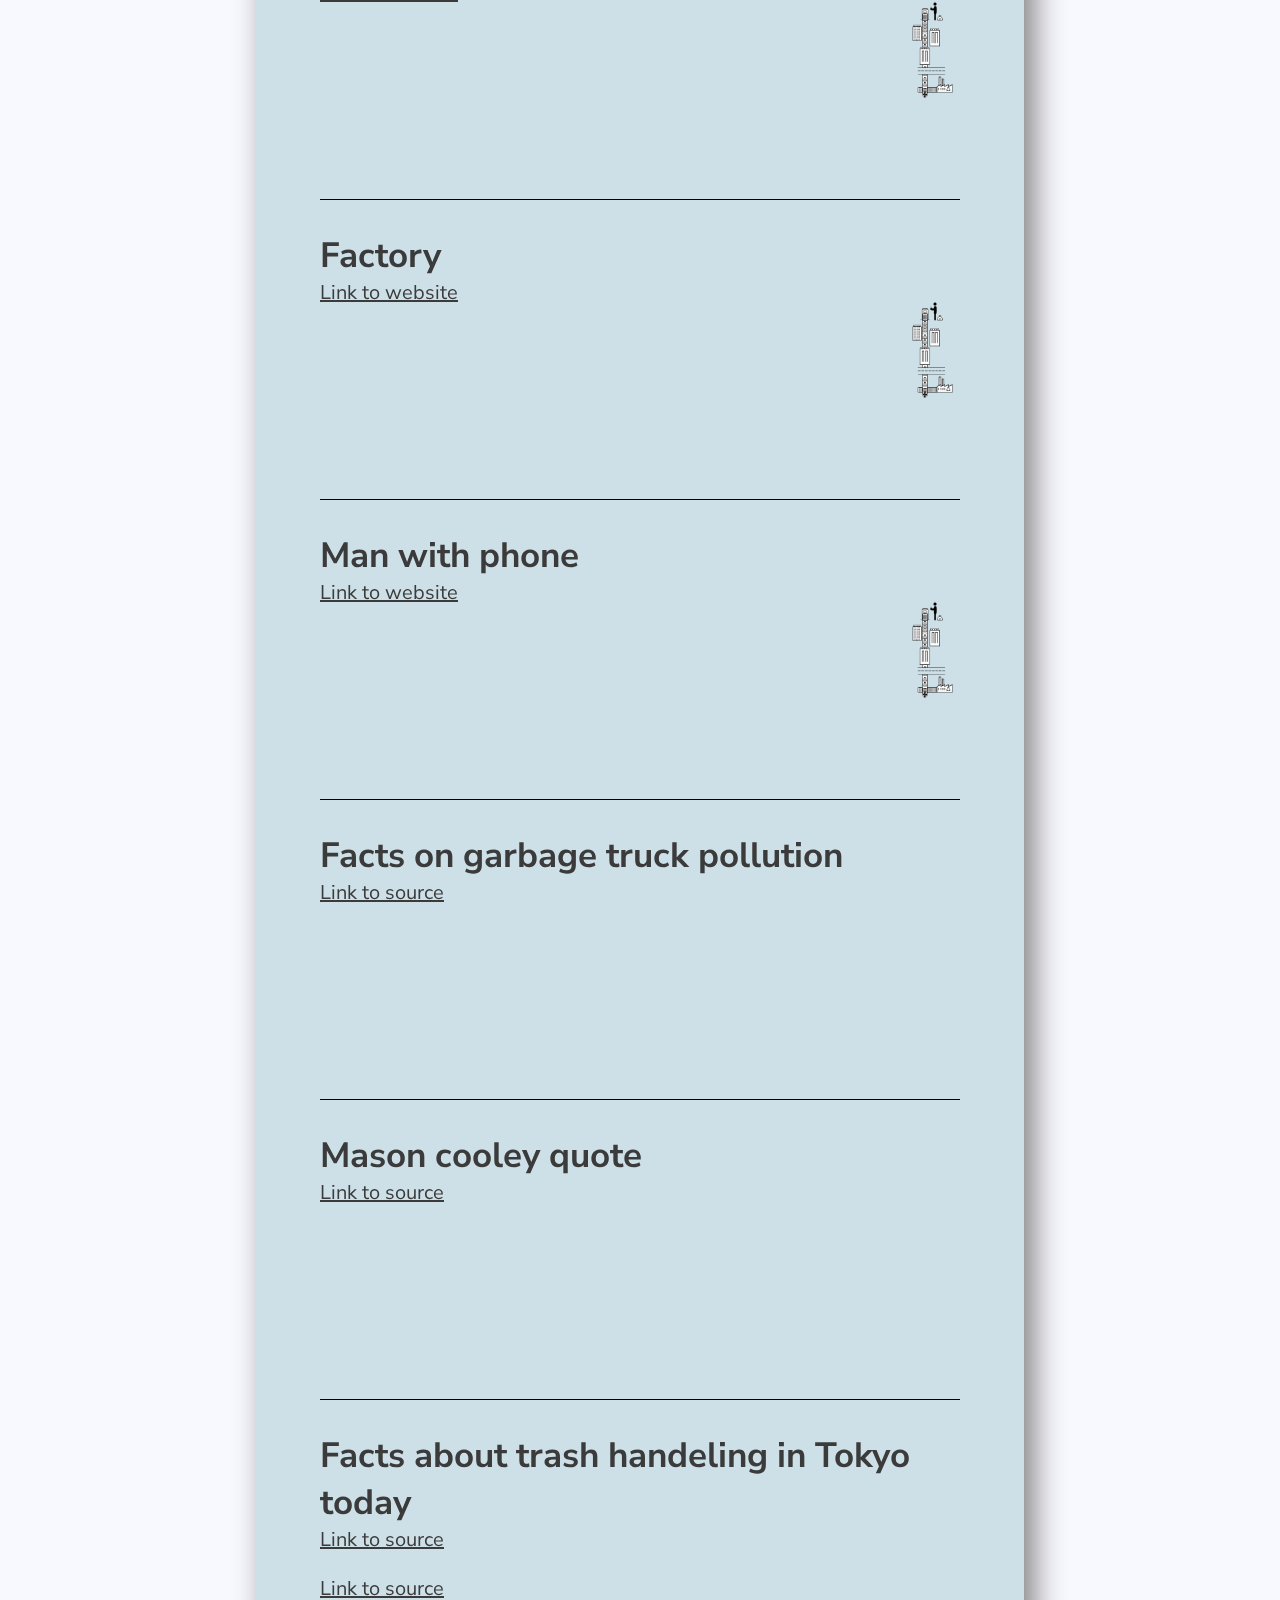
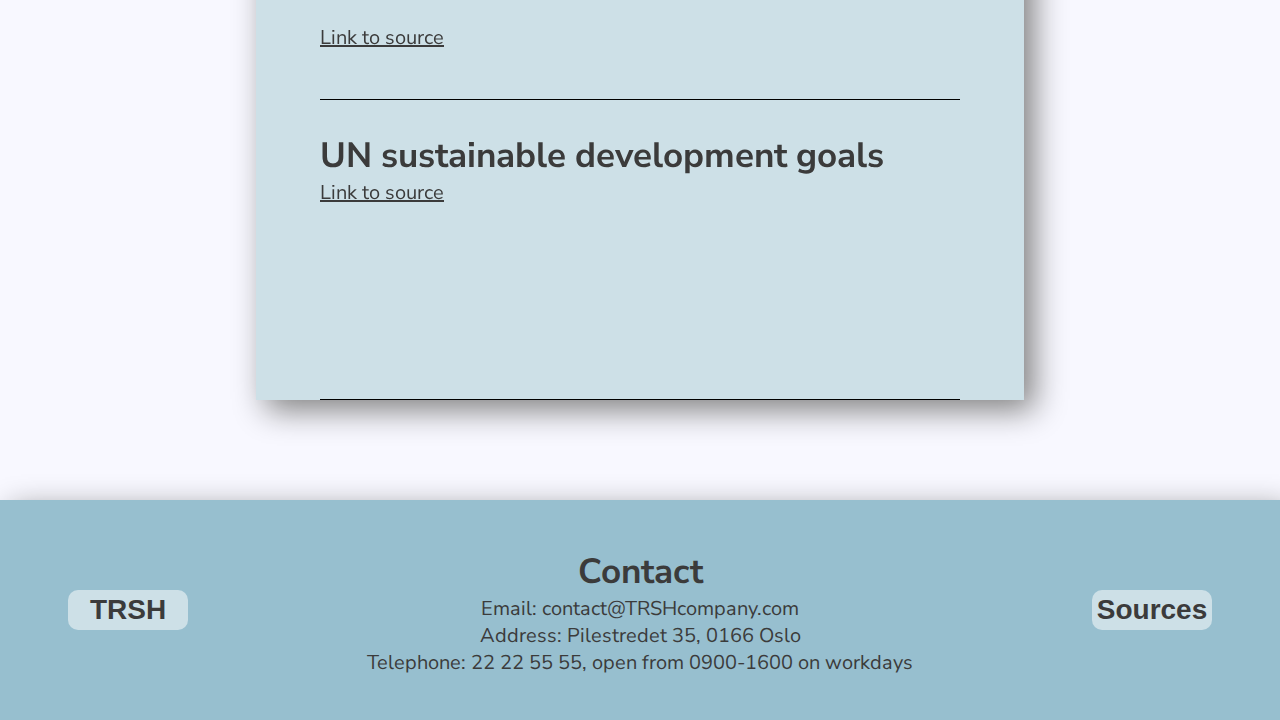
<file: mSources.html>
<!DOCTYPE html>
<html>
<head lang="en">
<title>Sources</title>
<meta name="viewport" content="width=device-width, initial-scale=1">
<link rel="stylesheet" href="style1Master.css">
<link rel="stylesheet" href="style2Nav.css">
<link rel="stylesheet" href="stylemSources.css">
<link rel="preconnect" href="https://fonts.gstatic.com">
<link href="https://fonts.googleapis.com/css2?family=Nunito+Sans:wght@200;300&display=swap" rel="stylesheet">
</head>
<body>
    
    <a id="anchor-1"></a>

    <section class="source-nav">

        <ul>
            <li><a class="to-image-sources" href="#anchor-1">Images</a></li>
            <li><a class="to-information-sources" href="#anchor-information">Information</a></li>
        </ul>

    </section>
    
    <section class="wrapper-1">

        <div class="image-sources">

            <div class="img-source-1">
                <h2>App login image</h2>
                <p>Made by Erlend Vestby</p>
                <img src="img/login-app-img.png" alt="mobile app login screen">
            </div>

            <div class="img-source-2">
                <h2>App menu image</h2>
                <p>Made by Erlend Vestby</p>
                <img src="img/menu-app-img.png" alt="mobile app menu screen">
            </div>

            <div class="img-source-3">
                <h2>App map image</h2>
                <p>Made by Erlend Vestby</p>
                <img src="img/map-app-img.png" alt="mobile app map screen">
            </div>

            <div class="img-source-4">
                <h2>App watch image</h2>
                <p>Made by Erlend Vestby</p>
                <img src="img/watch-app-img.png" alt="watch app map screen">
            </div>

            <div class="img-source-5">
                <h2>UN sustainable development goal logo</h2>
                <a href="https://www.un.org/sustainabledevelopment/sustainable-development-goals/">Link to website</a>
                <img src="img/UN-circle-logo.png" alt="un cicle logo">
            </div>

            <div class="img-source-6">
                <h2>Pin icon, lightbulb icon, mobile icon, arrow up icon, arrow down icon</h2>
                <p>Work library icon</p>
                <img src="img/pin-icon.png" alt="pin icon">
                <img src="img/lightbulb-icon.png" alt="lightbulb icon">
                <img src="img/phone-icon.png" alt="mobile icon">
                <img src="img/arrow-up-icon.png" alt="arrow up icon">
                <img src="img/arrow-down-icon.png" alt="arrow down icon">
            </div>

            <div class="img-source-7">
                <h2>Recycling image</h2>
                <a href="https://no.pinterest.com/pin/369717450659194309/">Link to website</a>
                <img src="img/Recycling-1.png" alt="recycling">
            </div>

            <div class="img-source-8">
                <h2>Pipes illustration</h2>
                <a href="https://www.freepik.com/free-vector/realistic-pipe-illustration-collection_5903603.htm#page=1&query=pipes&position=17">Link to website</a>
                <img src="img/PipesIllustration-1.jpg" alt="pipes illustration">
            </div>

            <div class="img-source-9">
                <h2>Information icon</h2>
                <a href="https://www.pngitem.com/middle/mommmo_info-man-help-support-information-business-icon-png/">Link to website</a>
                <img src="img/flow-chart-user.png" alt="User information icon">
            </div>

            <div class="img-source-10">
                <h2>Pipe underground and digger</h2>
                <a href="https://thenounproject.com/term/pipeline/53646/">Link to website (pipe underground)</a>
                <br><br>
                <a href="https://pngtree.com/freepng/excavator-icon_4316578.html">Link to website (digger)</a>
                <img src="img/flow-chart-digger.png" alt="Digger and pipe underground">
            </div>

            <div class="img-source-11">
                <h2>Fan</h2>
                <a href="https://icon-icons.com/icon/fan/137646">Link to website</a>
                <img src="img/flow-chart-factory.png" alt="Factory">
            </div>

            <div class="img-source-12">
                <h2>Factory</h2>
                <a href="https://www.flaticon.com/free-icon/factory_93604">Link to website</a>
                <img src="img/flow-chart-factory.png" alt="Factory">
            </div>

            <div class="img-source-13">
                <h2>Man with phone</h2>
                <a href="https://www.freepik.com/free-icon/standing-man-with-hand-gun_704591.htm">Link to website</a>
                <img src="img/flow-chart-factory.png" alt="Factory">
            </div>

        </div>

        <a id="anchor-information"></a>

        <div class="information-sources">

            <div class="information-source-1">
                <h2>Facts on garbage truck pollution</h2>
                <a href="https://informinc.org/facts-greening-garbage-trucks-new-technologies-cleaner-air/">Link to source</a>
            </div>

            <div class="information-source-2">
                <h2>Mason cooley quote</h2>
                <a href="https://www.brainyquote.com/quotes/mason_cooley_395289?src=t_garbage">Link to source</a>
            </div>

            <div class="information-source-3">
                <h2>Facts about trash handeling in Tokyo today</h2>
                <a href="https://livejapan.com/en/in-tokyo/in-pref-tokyo/in-shibuya/article-a0002380/?fbclid=IwAR0N0OjM1RYR_alSKNIpWaryV8SBeWm_IP6h2zComKBQSZaSxwgQJ0Mjs9M">Link to source</a>
                <br><br>
                <a href="https://resources.realestate.co.jp/living/how-to-sort-garbage-in-japan-official-english-guidelines-for-garbage-disposal-in-tokyo-by-ward/">Link to source</a>
                <br><br>
                <a href="https://www.tofugu.com/japan/garbage-in-japan/">Link to source</a>
            </div>

            <div class="information-source-4">
                <h2>UN sustainable development goals</h2>
                <a href="https://www.un.org/sustainabledevelopment/cities/?fbclid=IwAR2jwzremyfc2JtkU2kaDDFSgoiX57JCO4m01nlAXCoAEWUQEsUFD-3tRIQ">Link to source</a>
            </div>

        </div>

    </section>

    <section class="wrapper-bottom">

        <div class="bottom-child-two">
            
            <div class="contact-information">
                <h2>Contact</h2>
                <p>Email: contact@TRSHcompany.com</p>
                <p>Address: Pilestredet 35, 0166 Oslo</p>
                <p>Telephone: 22 22 55 55, open from 0900-1600 on workdays</p>
            </div>

        </div>

        <div class="bottom-child-one">
            <a href="index.html"><button class="bottom-button-trsh"><h3>TRSH</h3></button></a>
        </div>

        <div class="bottom-child-three">
            <a href="mSources.html"><button class="bottom-button-sources"><h3>Sources</h3></button></a>
        </div>

    </section>
    
    <nav id="nav">
        <div class="title"><a href="index.html"><h1>TRSH</h1></a></div>

        <button class="burger">
            <div class="line1"></div>
            <div class="line2"></div>
            <div class="line3"></div>
        </button>
        
        <ul class="navlinks">
            <li><a class="close-menu"><button><p>Close Menu</button></a></li>
            <li><a class="home-a" href="index.html"><button><img src="img/pin-icon.png" alt="Pin icon"><p>Home</p></button></a></li>
            <li><a class="about-a" href="jProblem.html"><button><img src="img/gear-icon.png" alt="Worker icon"><p>Problem</p></button></a></li>
            <li><a class="solution-a" href="kSolution.html"><button><img src="img/lightbulb-icon.png" alt="Bin icon"><p>Solution</p></button></a></li>
            <li><a class="app-a" href="lApp.html"><button><img src="img/phone-icon.png" alt="App icon"><p>App</p></button></a></li>
        </ul>
    </nav>

    <a class="scroll-to-top" href="#anchor-1"><p>Go to top</p></a>

</body>
</html>
</file>
<file: style1Master.css>
*{
    padding: 0;
    margin: 0;
    box-sizing: border-box;
}

@keyframes transitionIn1{
    from{
        transform: translateY(-70%);
    }
    to{
        transform: translateY(0);
    }
}

@keyframes transitionIn2{
    from{
        opacity: 0;
    }
    to{
        opacity: 1;
    }
}

html{
    scroll-behavior: smooth;
}

body{
    overflow-x: hidden;
    background-color: ghostwhite;
    font-family: 'Nunito Sans', sans-serif;
    animation: transitionIn2 1s;
}

button, a{
    text-decoration: none;
    background: none;
    border: none;
    font-size: 20px;
    color: rgb(59, 59, 59);
    cursor: pointer;
}

p{
    font-size: 20px;
    color: rgb(59, 59, 59);
}

h2{
    font-size: 35px;
    color: rgb(59, 59, 59);
}

h3{
    font-size: 28px;
    color: rgb(59, 59, 59);
}

.parent-two-scroll-down{
    text-align: center;
    position: absolute;
    bottom: 5px;
    left: 50%;
    transform: translateX(-50%);
}

.parent-two-scroll-down a::before{
    content: "";
    width: 20px;
    height: 100%;
    background-image: url(img/arrow-down-icon.png);
    background-size: 100%;
    background-repeat: no-repeat;
    background-position: 50%;
    transform: translateX(50px);
    display: block;
    pointer-events: none;
    position: absolute;
    bottom: 0;
    right: 120px;
    opacity: 0;
    transition: all 0.5s;
}

.parent-two-scroll-down a:hover::before{
    opacity: 1;
    transform: translateX(0);
    transition: all 0.5s;
}

.parent-two-scroll-down a::after{
    content: "";
    width: 20px;
    height: 100%;
    background-image: url(img/arrow-down-icon.png);
    background-size: 100%;
    background-repeat: no-repeat;
    background-position: 50%;
    transform: translateX(-50px) scaleX(-1);
    display: block;
    pointer-events: none;
    position: absolute;
    bottom: 0;
    left: 120px;
    opacity: 0;
    transition: all 0.5s;
}

.parent-two-scroll-down a:hover::after{
    opacity: 1;
    transform: translateX(0) scaleX(-1);
    transition: all 0.5s;
}

.wrapper-bottom{
    height: 220px;
    background-color: rgb(151, 191, 207);
    margin-top: 100px;
    position: relative;
    text-align: center;
    box-shadow: 10px 10px 30px grey;
}

.bottom-child-one{
    height: 100%;
    width: 20%;
    position: absolute;
    left: 0;
    bottom: 0;
}

.bottom-button-trsh{
    background-color: rgb(205, 224, 231);
    width: 120px;
    height: 40px;
    position: relative;
    top: 50%;
    transform: translateY(-50%);
    border-radius: 10px;
    transition: all 0.5s;
}

.bottom-button-trsh:hover{
    transform: translateY(-60%);
}

.bottom-child-two{
    height: 100%;
    width: 60%;
    position: absolute;
    left: 20%;
    bottom: 0;
}

.contact-information{
    width: 100%;
    position: absolute;
    bottom: 20%;
    left: 50%;
    transform: translateX(-50%);
}

.bottom-child-three{
    height: 100%;
    width: 20%;
    position: absolute;
    right: 0;
    bottom: 0;
}

.bottom-button-sources{
    background-color: rgb(205, 224, 231);
    width: 120px;
    height: 40px;
    position: relative;
    top: 50%;
    transform: translateY(-50%);
    border-radius: 10px;
    transition: all 0.5s;
}

.bottom-button-sources:hover{
    transform: translateY(-60%);
}

.scroll-to-top{
    width: 170px;
    height: 40px;
    background-color: rgb(205, 224, 231);
    background-image: url(img/arrow-up-icon.png);
    background-size: 50px;
    background-repeat: no-repeat;
    background-position: 0;
    border: 1px solid black;
    border-radius: 25px;
    position: fixed;
    right: -125px;
    bottom: 5px;
    transition: all ease-in-out 0.5s;
    text-align: center;
    text-decoration: none;
}

.scroll-to-top p{
    position: relative;
    top: 50%;
    transform: translateY(-50%);
}

.scroll-to-top:hover{
    right: 0;
}

@media screen and (max-width:1050px){
    button, a{
        font-size: 20px;
    }
    
    p{
        font-size: 20px;
    }
    
    h2{
        font-size: 35px;
    }
    
    h3{
        font-size: 28px;
    }

    .bottom-button-trsh{
        position: absolute;
        top: 20%;
        left: 20%;
    }

    .bottom-child-two{
        width: 100%;
        left: 0;
    }

    .bottom-button-sources{
        position: absolute;
        top: 20%;
        right: 20%;
    }
}

@media screen and (max-width:540px){
    button, a{
        font-size: 18px;
    }
    
    p{
        font-size: 18px;
    }
    
    h2{
        font-size: 25px;
    }
    
    h3{
        font-size: 22px;
    }
}
</file>
<file: style2Nav.css>
nav{
    position: fixed;
    top: 0;
    width: 100%;
    height: 80px;
    background-color: rgb(151, 191, 207);
}

.title{
    text-align: center;
    position: relative;
    left: 15%;
    top: 15px;
    width: fit-content;
    letter-spacing: 4px;
    font-weight: bolder;
}

.title a{
    text-decoration: none;
}

.title a::after{
    content: "";
    display: block;
    width: 0;
    height: 5px;
    border-radius: 5px;
    background-color: rgb(38, 44, 46);
    position: relative;
    right: 25%;
    bottom: 5px;
    transform: translateX(90px);
    transition: all 0.5s;
}

.title a:hover::after{
    width: 150%;
    transform: translateX(0);
    transition: all 0.5s;
}

.title h1{
    font-size: 40px;
}

.navlinks{
    position: absolute;
    right: 5%;
    top: 0;
    list-style: none;
    width: 500px;
    transition: all ease 1s;
}

.navlinks button{
    width: 100px;
    height: 80px;
    border: none;
    transition: all ease 0.5s;
}

.navlinks button::after{
    content: "";
    display: block;
    width: 0;
    height: 3px;
    border-radius: 5px;
    background-color: rgb(38, 44, 46);
    position: relative;
    left: 10%;
    transform: translateX(40px);
    transition: all 0.3s;
}

.navlinks button:hover::after{
    width: 80%;
    transform: translateX(0);
    transition: all 0.3s;
}

.navlinks button:hover{
    background-color: rgb(125, 160, 173);
    height: 85px;
    transition: all ease 0.5s;
}

.navlinks img{
    width: 60px;
}

.navlinks p{
    font-size: 20px;
}

.home-a button{
    position: absolute;
    right: 400px;
    top: 0;
}

.about-a button{
    position: absolute;
    right: 300px;
    top: 0;
}

.solution-a button{
    position: absolute;
    right: 200px;
    top: 0;
}

.app-a button{
    position: absolute;
    right: 100px;
    top: 0;
}

.burger{
    border: none;
    border-radius: 5px;
    position: absolute;
    right: 10%;
    top: 25px;
    transition: all ease 1s;
    transform: translateX(2000%);
}

.burger div{
    width: 27px;
    height: 4px;
    border-radius: 5px;
    background-color: rgb(38, 44, 46);
    margin: 5px;
}

.burger:hover{
    background-color: rgb(125, 160, 173);
}

.close-menu{
    display: none;
}

@media screen and (max-width:1050px){
    nav{
        text-align: center;
        position: fixed;
    }
    
    .burger{
        transform: translateX(0);
    }

    .close-menu{
        display: block;
    }

    .navlinks{
        text-align: center;
        position: absolute;
        top: 0;
        left: 0;
        width: 100%;
        height: 100vh;
        background-color: rgb(151, 191, 207);
        transform: translateX(100%);
    }

    .navlinks button{
        width: 100%;
        height: 20vh;
        position: static;
    }

    .navlinks button::after{
        left: 44%;
    }
    
    .navlinks button:hover::after{
        width: 20%;
        transform: translateX(-21%);
    }

    .navlinks button:hover{
        height: 20vh;
    }

    .burger:focus + .navlinks{
        transform: translateX(0);
    }

    .burger:focus{
        transform: translateX(2000%);
    }
}
</file>
<file: styleIndex.css>
.wrapper-one, .wrapper-two{
    padding-top: 80px;
    width: 100%;
    height: 100vh;
    min-height: min-content;
    position: relative;
    text-align: center;
}

.wrapper-one-parent-one{
    background-color: rgb(205, 224, 231);
    padding: 2% 0 2% 0;
    height: 80%;
    min-height: fit-content;
    box-shadow: 10px 10px 30px grey;
    position: relative;
    top: 8%;
}

.wrapper-one-parent-grid-box{
    margin-top: 2%;
    height: 80%;
    position: relative;
}

.wrapper-one-parent-one-child-one{
    height: 100%;
    width: 50%;
    position: absolute;
    left: 0;
    top: 0;
    min-height: 350px;
}

.mobile-app-login{
    height: 100%;
    width: 33.3%;
    background-image: url(img/login-app-img.png);
    position: absolute;
    left: 0;
    top: 0;

}
.mobile-app-map{
    height: 100%;
    width: 33.4%;
    background-image: url(img/map-app-img.png);
    position: absolute;
    left: 33.4%;
    top: 0;
}
.mobile-app-menu{
    height: 100%;
    width: 33.3%;
    background-image: url(img/menu-app-img.png);
    position: absolute;
    left: 66.7%;
    top: 0;
}

.mobile-app-login, .mobile-app-menu, .mobile-app-map{
    background-size: contain;
    background-repeat: no-repeat;
    background-position: 50% 50%;
}

.wrapper-one-parent-one-child-two{
    padding: 0 2% 0 2%;
    height: 100%;
    width: 50%;
    position: absolute;
    right: 0;
    top: 0;
    min-height: fit-content;
}

.text-box-align-center{
    position: relative;
    top: 50%;
    transform: translateY(-50%);
}

.wrapper-two-parent-one{
    background-color: rgb(205, 224, 231);
    padding: 2% 0 2% 0;
    height: 85%;
    box-shadow: 10px 10px 30px grey;
    position: relative;
    top: 3%;
}

.wrapper-two-parent-one h2{
    height: 10%;
}

.wrapper-two-parent-one p{
    padding: 0 4%;
    height: 10%;
}

.wrapper-two-parent-grid-box{
    margin-top: 2%;
    height: 80%;
    position: relative;
}

.child-one-img{
    height: 100%;
    width: 50%;
    background-image: url(img/UN-circle-logo.png);
    background-size: 35%;
    background-position: 50% 50%;
    background-repeat: no-repeat;
}

.child-one-img p{
    display: none;
}

.wrapper-two-parent-one-child-two{
    height: 100%;
    width: 50%;
    position: absolute;
    right: 0;
    top: 0;
}

.wrapper-two-parent-one-child-two iframe{
    width: 500px;
    height: 300px;
    position: relative;
    top: 50%;
    transform: translateY(-50%);
    border: 2px solid black;
    border-radius: 15px;
}

.wrapper-two-parent-one-child-two a{
    text-decoration: underline;
    position: absolute;
    bottom: 0;
    right: 50%;
    transform: translateX(50%);
}

@media screen and (max-width:1050px){
    .parent-two-scroll-down{
        display: none;
    }

    .wrapper-two-parent-one-child-one{
        width: 30%;
    }

    .child-one-img{
        background-position: left;
    }

    .wrapper-two-parent-one-child-two{
        width: 70%;
    }
}

@media screen and (max-width:600px){
    .wrapper-one, .wrapper-two{
        height: 900px;
    }
    
    .wrapper-one-parent-one-child-one{
        height: 50%;
        width: 100%;
        position: relative;
    }
    
    .wrapper-one-parent-one-child-two{
        width: 100%;
        height: 50%;
        position: relative;
    }
    
    .wrapper-two-parent-one-child-one{
        display: none;
    }

    .child-one-img{
        display: none;
    }
    
    .wrapper-two-parent-one-child-two{
        width: 100%;
        height: 50%;
        position: relative;
    }

    
    .wrapper-two-parent-one-child-two iframe{
        width: 325px;
        height: 175px;
    }
}
</file>
<file: stylejProblem.css>
.wrapper-one{
    padding-top: 80px;
    width: 100%;
    position: relative;
    text-align: center;
}

.wrapper-one-parent-one{
    margin-top: 50px;
    width: 100%;
    height: 1600px;
    position: relative;
    background-color: rgb(244, 248, 250);
    padding: 0 2% 0 2%;
    box-shadow: 10px 10px 30px grey;
}

.wrapper-one-parent-one-title{
    height: 10%;
}

.wrapper-one-parent-one-title h2{
    position: relative;
    top: 50%;
    transform: translateY(-50%);
}

.wrapper-one-parent-grid-box{
    height: 30%;
    position: relative;
    border-bottom: 1px solid black;
}

.wrapper-one-parent-one-child-one{
    height: 100%;
    width: 50%;
}

.wrapper-one-parent-one-child-two{
    height: 100%;
    width: 50%;
    position: absolute;
    right: 0;
    top: 0;
    background-image: url(img/Recycling-1.png);
    background-size: 50%;
    background-repeat: no-repeat;
    background-position: top;
}

.wrapper-one-parent-one-child-three{
    padding: 5% 10% 0 10%;
    height: 50%;
}

@media screen and (max-width:1050px){
    .wrapper-one-parent-one-child-two{
        width: 20%;
        background-size: 100%;
    }

    .wrapper-one-parent-one-child-one{
        width: 75%;
    }
}

@media screen and (max-width:560px){
    .wrapper-one-parent-one-child-two{
        display: none;
    }

    .wrapper-one-parent-one-child-one{
        width: 100%;
    }
}
</file>
<file: stylekSolution.css>
.wrapper-one{
    padding-top: 80px;
    width: 100%;
    position: relative;
    text-align: center;
}

.top{
    margin-top: 50px;
    padding: 10%;
    height: 300px;
    background-color: rgb(205, 224, 231);
}

.top h3{
    position: relative;
    top: 50%;
    transform: translateY(-50%);
}

.wrapper-one-parent-one{
    margin-top: 50px;
    width: 100%;
    height: 1600px;
    background-color: rgb(244, 248, 250);
    padding: 2% 0 2% 0;
    box-shadow: 10px 10px 30px grey;
    position: relative;
}

.wrapper-one-parent-one h2{
    height: 5%;
}

.flow-chart-pipe{
    width: 10%;
    height: 100%;
    position: absolute;
    left: 0;
    top: 0;
    background-image: url(img/flow-chart-pipe.png);
    background-size: cover;
    background-position: top;
    background-repeat: no-repeat;
}

.wrapper-one-parent-grid-box{
    height: 93%;
    width: 80%;
    position: relative;
    left: 50%;
    transform: translateX(-50%);
}

.qj-part-one{
    height: 22%;
    position: relative;
}

.qj-part-one-child-one{
    height: 100%;
    width: 25%;
    background-image: url(img/flow-chart-digger.png);
    background-size: contain;
    background-repeat: no-repeat;
    background-position: top;
}

.qj-part-one-child-two{
    height: 100%;
    width: 75%;
    position: absolute;
    right: 0;
    top: 0;
    text-align: left;
}

.qj-part-two{
    height: 22%;
    position: relative;
}

.qj-part-two-child-one{
    height: 100%;
    width: 25%;
    background-image: url(img/flow-chart-user.png);
    background-size: contain;
    background-repeat: no-repeat;
    background-position: top;
}

.qj-part-two-child-two{
    height: 100%;
    width: 75%;
    position: absolute;
    right: 0;
    top: 0;
    text-align: left;
}

.qj-part-two-child-two p{
    position: relative;
    top: 50%;
    transform: translateY(-50%);
}

.qj-part-three{
    height: 22%;
    position: relative;
}

.qj-part-three-child-one{
    height: 300%;
    width: 27%;
    position: absolute;
    top: 35%;
    background-image: url(img/flow-chart-factory.png);
    background-size: 100%;
    background-repeat: no-repeat;
    background-position: top;
}

.qj-part-three-child-two{
    height: 100%;
    width: 75%;
    position: absolute;
    right: 0;
    top: 0;
    text-align: left;
}

.qj-part-three-child-two p{
    position: relative;
    top: 50%;
    transform: translateY(-50%);
}

.qj-part-four{
    height: 22%;
    position: relative;
}

.qj-part-four-child-two{
    height: 100%;
    width: 75%;
    position: absolute;
    right: 0;
    top: 0;
    text-align: left;
}

.qj-part-four-child-two p{
    position: relative;
    top: 50%;
    transform: translateY(-50%);
}

.qj-part-five{
    height: 22%;
    position: relative;
}

.qj-part-five-child-two{
    height: 100%;
    width: 75%;
    position: absolute;
    right: 0;
    top: 0;
    text-align: left;
}

.qj-part-five-child-two p{
    position: relative;
    top: 50%;
    transform: translateY(-50%);
}



@media screen and (max-width:1050px){
    .qj-part-one-child-one, .qj-part-two-child-one, .qj-part-three-child-one{
        display: none;
    }

    .qj-part-one-child-two, .qj-part-two-child-two, .qj-part-three-child-two, .qj-part-four-child-two, .qj-part-five-child-two{
        width: 100%;
        border-bottom: 1px solid black;
    }

    .qj-part-five-child-two{
        border: none;
    }
}

@media screen and (max-width:560px){
    
}
</file>
<file: stylelApp.css>
.wrapper-one, .wrapper-two, .wrapper-three, .wrapper-four, .wrapper-five{
    padding-top: 80px;
    width: 100%;
    height: 100vh;
    min-height: min-content;
    position: relative;
    text-align: center;
}

.wrapper-one-parent-one, .wrapper-two-parent-one, .wrapper-three-parent-one, .wrapper-four-parent-one, .wrapper-five-parent-one{
    background-color: rgb(205, 224, 231);
    padding: 2% 0 2% 0;
    height: 80%;
    min-height: fit-content;
    box-shadow: 10px 10px 30px grey;
    position: relative;
    top: 50%;
    transform: translateY(-50%);
}

.wrapper-one-parent-grid-box, .wrapper-two-parent-grid-box, .wrapper-three-parent-grid-box, .wrapper-four-parent-grid-box, .wrapper-five-parent-grid-box{
    margin-top: 2%;
    height: 100%;
    position: relative;
    display: grid;
    grid-auto-rows: min-content;
    grid-template-columns: repeat(auto-fit, minmax(400px, 1fr));
}

.wrapper-one-parent-one-child-one, .wrapper-two-parent-one-child-one, .wrapper-three-parent-one-child-one, .wrapper-four-parent-one-child-one, .wrapper-five-parent-one-child-one{
    padding: 0 2% 0 2%;
    position: relative;
    top: 50%;
    transform: translateY(-50%);
}

.wrapper-one-parent-one-child-two, .wrapper-two-parent-one-child-two, .wrapper-three-parent-one-child-two, .wrapper-four-parent-one-child-two, .wrapper-five-parent-one-child-two{
    min-height: 400px;
    background-size: contain;
    background-repeat: no-repeat;
    background-position: 50% 50%;
    position: relative;
    top: 50%;
    transform: translateY(-50%);
}
.wrapper-one-parent-one-child-two{
    background-image: url(img/login-app-img.png);
}
.wrapper-two-parent-one-child-two{
    background-image: url(img/menu-app-img.png);
}
.wrapper-three-parent-one-child-two{
    background-image: url(img/map-app-img.png);
}
.wrapper-four-parent-one-child-two{
    background-image: url(img/watch-app-img.png);
}
.wrapper-five-parent-one-child-two{
    background-image: url(img/mobile-app-trio-image.png);
}

.text-box-align-center{
    position: relative;
    top: 50%;
    transform: translateY(-50%);
}

@media screen and (max-width:820px){
    .wrapper-five-parent-one-child-two{
        display: none;
    }
}

@media screen and (max-width:560px){
    .wrapper-one, .wrapper-two, .wrapper-three, .wrapper-four, .wrapper-five{
        height: 800px;
    }
}
</file>
<file: stylemSources.css>
.wrapper-1 a{
    text-decoration: underline;
}

.source-nav{
    padding: 10px;
    width: 150px;
    position: fixed;
    top: 100px;
    left: 20px;
    background-color: rgb(151, 191, 207);
    border-radius: 5px;
    box-shadow: 10px 10px 30px grey;
}

.source-nav ul{
    position: relative;
    left: 10%;
}

.source-nav ul li{
    transition: all ease 0.5s;
}

.source-nav ul li:hover{
    text-decoration: underline;
    transform: translateX(5px);
}

.wrapper-1{
    padding: 0 5% 0 5%;
    width: 60%;
    margin-bottom: 200px;
    position: relative;
    top: 100px;
    left: 50%;
    transform: translateX(-50%);
    box-shadow: 10px 10px 30px grey;
    background-color: rgb(205, 224, 231);
}

.image-sources div, .information-sources div{
    padding: 5% 0 5% 0;
    height: 300px;
    border-bottom: 1px solid black;
    position: relative;
}

.image-sources img{
    height: 100px;
    position: absolute;
    right: 0;
    top: 50%;
    transform: translateY(-50%);
}

.img-source-6 img{
    position: relative;
    width: 100px;
    height: 50px;
}

@media screen and (max-width:1050px){
    .source-nav{
        padding: 10px;
        position: fixed;
        top: 100px;
        left: 0;
    }
    
    .wrapper-1{
        padding: 0 2% 0 2%;
        left: 150px;
        transform: translateX(0);
    }
}
</file>
